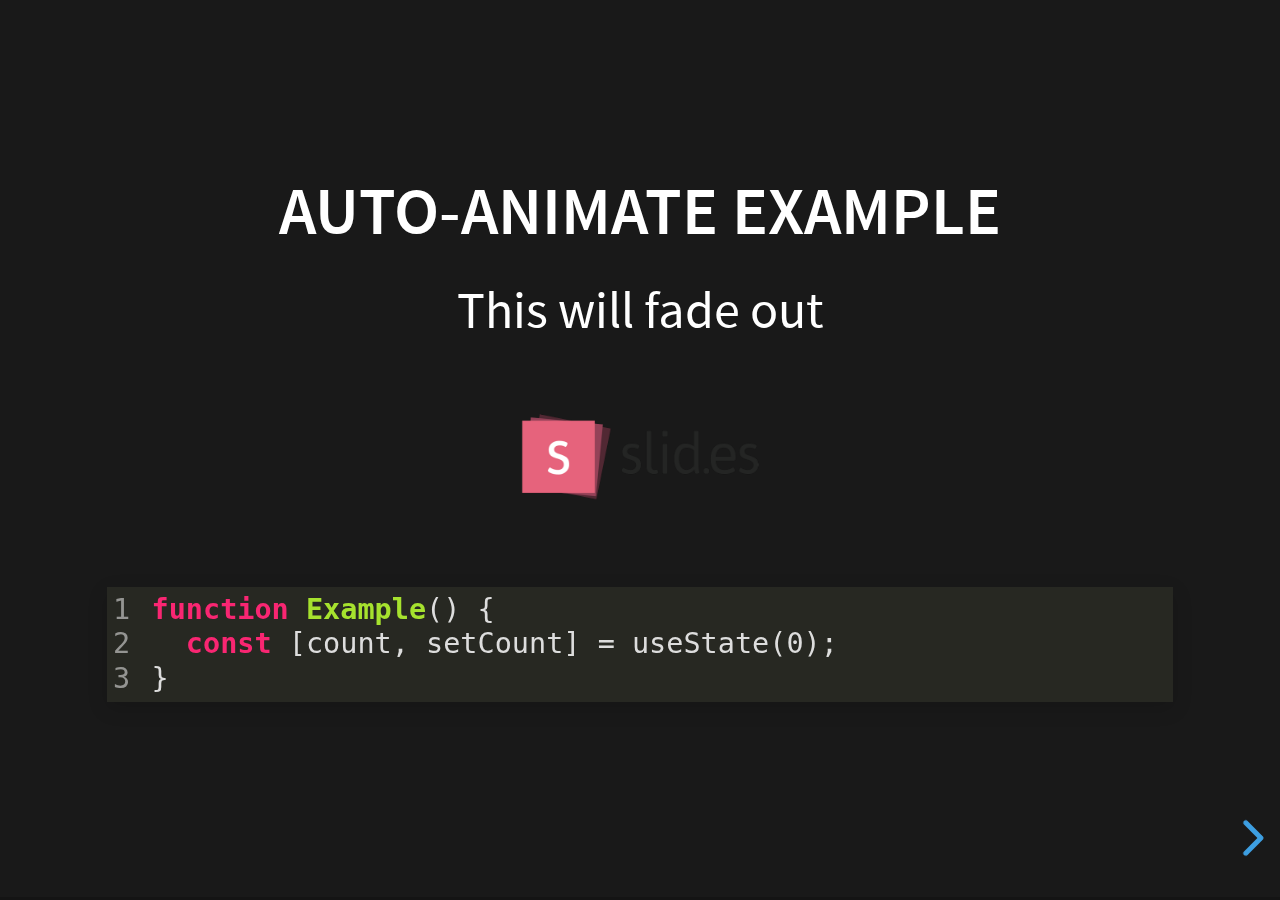
<file: examples/auto-animate.html>
<!doctype html>
<html lang="en">

	<head>
		<meta charset="utf-8">

		<title>reveal.js - Auto Animate</title>

		<meta name="viewport" content="width=device-width, initial-scale=1.0, maximum-scale=1.0, user-scalable=no">

		<link rel="stylesheet" href="../dist/reveal.css">
		<link rel="stylesheet" href="../dist/theme/black.css" id="theme">
		<link rel="stylesheet" href="../plugin/highlight/monokai.css">
	</head>

	<body>

		<div class="reveal">

			<div class="slides">

				<section data-auto-animate data-auto-animate-unmatched="fade">
					<h3>Auto-Animate Example</h3>
					<p>This will fade out</p>
					<img src="assets/image1.png" style="height: 100px;">
					<pre data-id="code"><code data-line-numbers class="hljs" data-trim>
						function Example() {
						  const [count, setCount] = useState(0);
						}
					</code></pre>
				</section>
				<section data-auto-animate data-auto-animate-unmatched="fade">
					<h3>Auto-Animate Example</h3>
					<p style="opacity: 0.2; margin-top: 100px;">This will fade out</p>
					<p>This element is unmatched</p>
					<img src="assets/image1.png" style="height: 150px;">
					<pre data-id="code"><code data-line-numbers class="hljs" data-trim>
						function Example() {
						  New line!
						  const [count, setCount] = useState(0);
						}
					</code></pre>
				</section>

				<section data-auto-animate>
					<p data-id="text-props" style="background: #555; line-height: 1em; letter-spacing: 0em;">Line Height & Letter Spacing</p>
				</section>
				<section data-auto-animate>
					<p data-id="text-props" style="background: #555; line-height: 3em; letter-spacing: 0.2em;">Line Height & Letter Spacing</p>
				</section>

				<section>
					<section data-auto-animate>
						<pre data-id="code"><code data-line-numbers class="hljs" data-trim>
							import React, { useState } from 'react';

							function Example() {
							  const [count, setCount] = useState(0);

							  return (
							    ...
							  );
							}
						</code></pre>
					</section>
					<section data-auto-animate>
						<pre data-id="code"><code data-line-numbers class="hljs" data-trim>
							function Example() {
							  const [count, setCount] = useState(0);

							  return (
							    &lt;div&gt;
							      &lt;p&gt;You clicked {count} times&lt;/p&gt;
							      &lt;button onClick={() =&gt; setCount(count + 1)}&gt;
							        Click me
							      &lt;/button&gt;
							    &lt;/div&gt;
							  );
							}
						</code></pre>
					</section>
					<section data-auto-animate>
						<pre data-id="code"><code data-line-numbers class="hljs" data-trim>
							function Example() {
							  // A comment!
							  const [count, setCount] = useState(0);

							  return (
							    &lt;div&gt;
							      &lt;p&gt;You clicked {count} times&lt;/p&gt;
							      &lt;button onClick={() =&gt; setCount(count + 1)}&gt;
							        Click me
							      &lt;/button&gt;
							    &lt;/div&gt;
							  );
							}
						</code></pre>
					</section>
				</section>

				<section>
					<section data-auto-animate>
						<h3>Swapping list items</h3>
						<ul>
							<li>One</li>
							<li>Two</li>
							<li>Three</li>
						</ul>
					</section>
					<section data-auto-animate>
						<h3>Swapping list items</h3>
						<ul>
							<li>Two</li>
							<li>One</li>
							<li>Three</li>
						</ul>
					</section>
					<section data-auto-animate>
						<h3>Swapping list items</h3>
						<ul>
							<li>Two</li>
							<li>Three</li>
							<li>One</li>
						</ul>
					</section>
				</section>

				<section data-auto-animate style="height: 600px">
					<h3 style="opacity: 0.3; font-size: 18px;">SLIDE 1</h2>
					<h2 data-id="title" style="margin-top: 260px;">Animate Anything</h2>
					<div data-id="1" style="background: white; position: absolute; top: 150px; left: 16%; width: 60px; height: 60px;"></div>
					<div data-id="2" style="background: white; position: absolute; top: 150px; left: 36%; width: 60px; height: 60px;"></div>
					<div data-id="3" style="background: white; position: absolute; top: 150px; left: 56%; width: 60px; height: 60px;"></div>
					<div data-id="4" style="background: white; position: absolute; top: 150px; left: 76%; width: 60px; height: 60px;"></div>
				</section>
				<section data-auto-animate style="height: 600px">
					<h3 style="opacity: 0.3; font-size: 18px;">SLIDE 2</h2>
					<h2 data-id="title" style="margin-top: 500px">With Auto Animate</h2>
					<div data-id="1" style="background: cyan; position: absolute; bottom: 190px; left: 16%; width: 60px; height: 60px;"></div>
					<div data-id="2" style="background: magenta; position: absolute; bottom: 190px; left: 36%; width: 60px; height: 160px;"></div>
					<div data-id="3" style="background: yellow; position: absolute; bottom: 190px; left: 56%; width: 60px; height: 260px;"></div>
					<div data-id="4" style="background: red; position: absolute; bottom: 190px; left: 76%; width: 60px; height: 360px;"></div>
				</section>
				<section data-auto-animate style="height: 600px">
					<h3 style="opacity: 0.3; font-size: 18px;">SLIDE 3</h2>
					<h2 data-id="title" style="margin-top: 500px; opacity: 0;">With Auto Animate</h2>
					<div data-id="1" style="background: cyan; position: absolute; top: 50%; left: 50%; width: 400px; height: 400px; margin: -200px 0 0 -200px; border-radius: 400px;"></div>
					<div data-id="2" style="background: magenta; position: absolute; top: 50%; left: 50%; width: 300px; height: 300px; margin: -150px 0 0 -150px; border-radius: 400px;"></div>
					<div data-id="3" style="background: yellow; position: absolute; top: 50%; left: 50%; width: 200px; height: 200px; margin: -100px 0 0 -100px; border-radius: 400px;"></div>
					<div data-id="4" style="background: red; position: absolute; top: 50%; left: 50%; width: 100px; height: 100px; margin: -50px 0 0 -50px; border-radius: 400px;"></div>
				</section>
				<section data-auto-animate style="height: 600px">
					<h3 style="opacity: 0.3; font-size: 18px;">SLIDE 3</h2>
					<h2 data-id="title" style="margin-top: 500px; opacity: 0;">With Auto Animate</h2>
					<div data-id="1" style="background: red; position: absolute; top: 250px; left: 16%; width: 60px; height: 60px;"></div>
					<div data-id="2" style="background: yellow; position: absolute; top: 250px; left: 36%; width: 60px; height: 60px;"></div>
					<div data-id="3" style="background: magenta; position: absolute; top: 250px; left: 56%; width: 60px; height: 60px;"></div>
					<div data-id="4" style="background: cyan; position: absolute; top: 250px; left: 76%; width: 60px; height: 60px;"></div>
				</section>

			</div>

		</div>

		<script src="../dist/reveal.js"></script>
		<script src="../plugin/highlight/highlight.js"></script>
		<script>
			Reveal.initialize({
				center: true,
				hash: true,
				plugins: [ RevealHighlight ]
			});
		</script>

	</body>
</html>
</file>
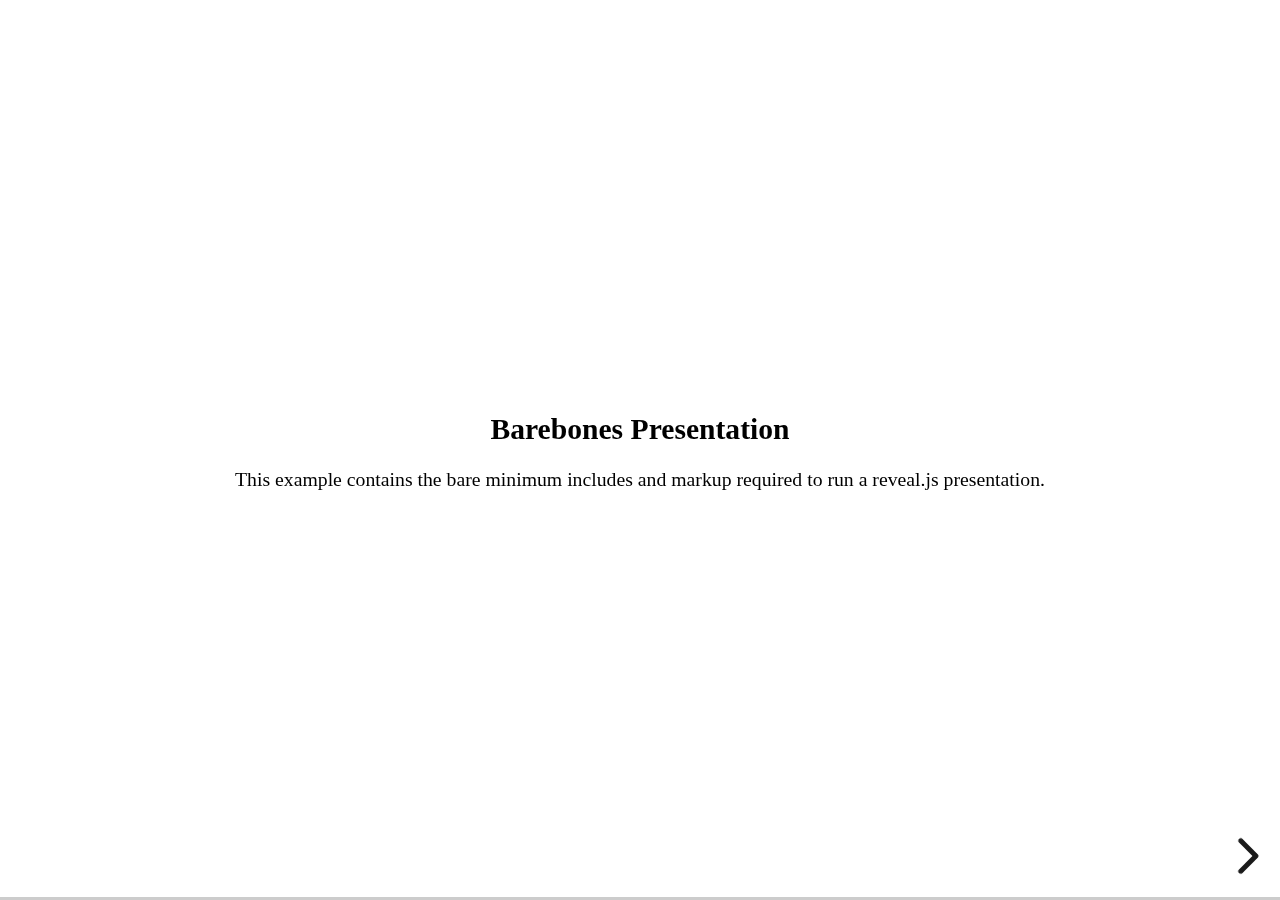
<file: examples/barebones.html>
<!doctype html>
<html lang="en">
	<head>
		<meta charset="utf-8">
		<title>reveal.js - Barebones</title>
		<link rel="stylesheet" href="../dist/reveal.css">
	</head>
	<body>

		<div class="reveal">
			<div class="slides">

				<section>
					<h2>Barebones Presentation</h2>
					<p>This example contains the bare minimum includes and markup required to run a reveal.js presentation.</p>
				</section>

				<section>
					<h2>No Theme</h2>
					<p>There's no theme included, so it will fall back on browser defaults.</p>
				</section>

			</div>
		</div>

		<script src="../dist/reveal.js"></script>
		<script>
			Reveal.initialize();
		</script>

	</body>
</html>
</file>
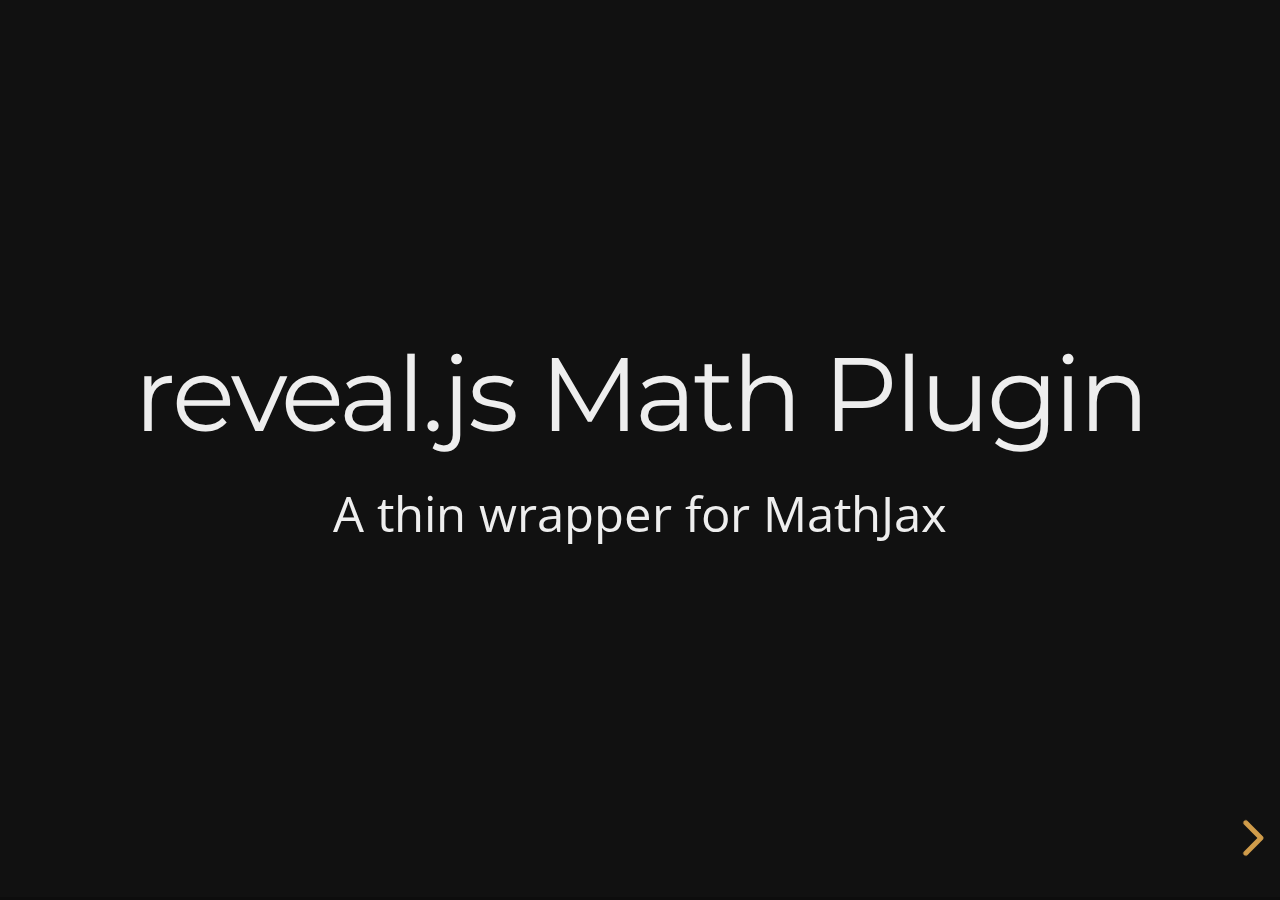
<file: examples/math.html>
<!doctype html>
<html lang="en">

	<head>
		<meta charset="utf-8">

		<title>reveal.js - Math Plugin</title>

		<meta name="viewport" content="width=device-width, initial-scale=1.0, maximum-scale=1.0, user-scalable=no">

		<link rel="stylesheet" href="../dist/reveal.css">
		<link rel="stylesheet" href="../dist/theme/night.css" id="theme">
	</head>

	<body>

		<div class="reveal">

			<div class="slides">

				<section>
					<h2>reveal.js Math Plugin</h2>
					<p>A thin wrapper for MathJax</p>
				</section>

				<section>
					<h3>The Lorenz Equations</h3>

					\[\begin{aligned}
					\dot{x} &amp; = \sigma(y-x) \\
					\dot{y} &amp; = \rho x - y - xz \\
					\dot{z} &amp; = -\beta z + xy
					\end{aligned} \]
				</section>

				<section>
					<h3>The Cauchy-Schwarz Inequality</h3>

					<script type="math/tex; mode=display">
						\left( \sum_{k=1}^n a_k b_k \right)^2 \leq \left( \sum_{k=1}^n a_k^2 \right) \left( \sum_{k=1}^n b_k^2 \right)
					</script>
				</section>

				<section>
					<h3>A Cross Product Formula</h3>

					\[\mathbf{V}_1 \times \mathbf{V}_2 =  \begin{vmatrix}
					\mathbf{i} &amp; \mathbf{j} &amp; \mathbf{k} \\
					\frac{\partial X}{\partial u} &amp;  \frac{\partial Y}{\partial u} &amp; 0 \\
					\frac{\partial X}{\partial v} &amp;  \frac{\partial Y}{\partial v} &amp; 0
					\end{vmatrix}  \]
				</section>

				<section>
					<h3>The probability of getting \(k\) heads when flipping \(n\) coins is</h3>

					\[P(E)   = {n \choose k} p^k (1-p)^{ n-k} \]
				</section>

				<section>
					<h3>An Identity of Ramanujan</h3>

					\[ \frac{1}{\Bigl(\sqrt{\phi \sqrt{5}}-\phi\Bigr) e^{\frac25 \pi}} =
					1+\frac{e^{-2\pi}} {1+\frac{e^{-4\pi}} {1+\frac{e^{-6\pi}}
					{1+\frac{e^{-8\pi}} {1+\ldots} } } } \]
				</section>

				<section>
					<h3>A Rogers-Ramanujan Identity</h3>

					\[  1 +  \frac{q^2}{(1-q)}+\frac{q^6}{(1-q)(1-q^2)}+\cdots =
					\prod_{j=0}^{\infty}\frac{1}{(1-q^{5j+2})(1-q^{5j+3})}\]
				</section>

				<section>
					<h3>Maxwell&#8217;s Equations</h3>

					\[  \begin{aligned}
					\nabla \times \vec{\mathbf{B}} -\, \frac1c\, \frac{\partial\vec{\mathbf{E}}}{\partial t} &amp; = \frac{4\pi}{c}\vec{\mathbf{j}} \\   \nabla \cdot \vec{\mathbf{E}} &amp; = 4 \pi \rho \\
					\nabla \times \vec{\mathbf{E}}\, +\, \frac1c\, \frac{\partial\vec{\mathbf{B}}}{\partial t} &amp; = \vec{\mathbf{0}} \\
					\nabla \cdot \vec{\mathbf{B}} &amp; = 0 \end{aligned}
					\]
				</section>

				<section>
					<h3>TeX Macros</h3>

					Here is a common vector space:
					\[L^2(\R) = \set{u : \R \to \R}{\int_\R |u|^2 &lt; +\infty}\]
					used in functional analysis.
				</section>

				<section>
					<section>
						<h3>The Lorenz Equations</h3>

						<div class="fragment">
							\[\begin{aligned}
							\dot{x} &amp; = \sigma(y-x) \\
							\dot{y} &amp; = \rho x - y - xz \\
							\dot{z} &amp; = -\beta z + xy
							\end{aligned} \]
						</div>
					</section>

					<section>
						<h3>The Cauchy-Schwarz Inequality</h3>

						<div class="fragment">
							\[ \left( \sum_{k=1}^n a_k b_k \right)^2 \leq \left( \sum_{k=1}^n a_k^2 \right) \left( \sum_{k=1}^n b_k^2 \right) \]
						</div>
					</section>

					<section>
						<h3>A Cross Product Formula</h3>

						<div class="fragment">
							\[\mathbf{V}_1 \times \mathbf{V}_2 =  \begin{vmatrix}
							\mathbf{i} &amp; \mathbf{j} &amp; \mathbf{k} \\
							\frac{\partial X}{\partial u} &amp;  \frac{\partial Y}{\partial u} &amp; 0 \\
							\frac{\partial X}{\partial v} &amp;  \frac{\partial Y}{\partial v} &amp; 0
							\end{vmatrix}  \]
						</div>
					</section>

					<section>
						<h3>The probability of getting \(k\) heads when flipping \(n\) coins is</h3>

						<div class="fragment">
							\[P(E)   = {n \choose k} p^k (1-p)^{ n-k} \]
						</div>
					</section>

					<section>
						<h3>An Identity of Ramanujan</h3>

						<div class="fragment">
							\[ \frac{1}{\Bigl(\sqrt{\phi \sqrt{5}}-\phi\Bigr) e^{\frac25 \pi}} =
							1+\frac{e^{-2\pi}} {1+\frac{e^{-4\pi}} {1+\frac{e^{-6\pi}}
							{1+\frac{e^{-8\pi}} {1+\ldots} } } } \]
						</div>
					</section>

					<section>
						<h3>A Rogers-Ramanujan Identity</h3>

						<div class="fragment">
							\[  1 +  \frac{q^2}{(1-q)}+\frac{q^6}{(1-q)(1-q^2)}+\cdots =
							\prod_{j=0}^{\infty}\frac{1}{(1-q^{5j+2})(1-q^{5j+3})}\]
						</div>
					</section>

					<section>
						<h3>Maxwell&#8217;s Equations</h3>

						<div class="fragment">
							\[  \begin{aligned}
							\nabla \times \vec{\mathbf{B}} -\, \frac1c\, \frac{\partial\vec{\mathbf{E}}}{\partial t} &amp; = \frac{4\pi}{c}\vec{\mathbf{j}} \\   \nabla \cdot \vec{\mathbf{E}} &amp; = 4 \pi \rho \\
							\nabla \times \vec{\mathbf{E}}\, +\, \frac1c\, \frac{\partial\vec{\mathbf{B}}}{\partial t} &amp; = \vec{\mathbf{0}} \\
							\nabla \cdot \vec{\mathbf{B}} &amp; = 0 \end{aligned}
							\]
						</div>
					</section>

					<section>
						<h3>TeX Macros</h3>

						Here is a common vector space:
						\[L^2(\R) = \set{u : \R \to \R}{\int_\R |u|^2 &lt; +\infty}\]
						used in functional analysis.
					</section>
				</section>

			</div>

		</div>

		<script src="../dist/reveal.js"></script>
		<script>
			Reveal.initialize({
				history: true,
				transition: 'linear',

				math: {
					mathjax: 'https://cdnjs.cloudflare.com/ajax/libs/mathjax/2.7.0/MathJax.js',
					config: 'TeX-AMS_HTML-full',
					TeX: {
						Macros: {
							R: '\\mathbb{R}',
							set: [ '\\left\\{#1 \\; ; \\; #2\\right\\}', 2 ]
						}
					}
				},

				dependencies: [
					{ src: '../plugin/math/math.js', async: true }
				]
			});
		</script>

	</body>
</html>
</file>
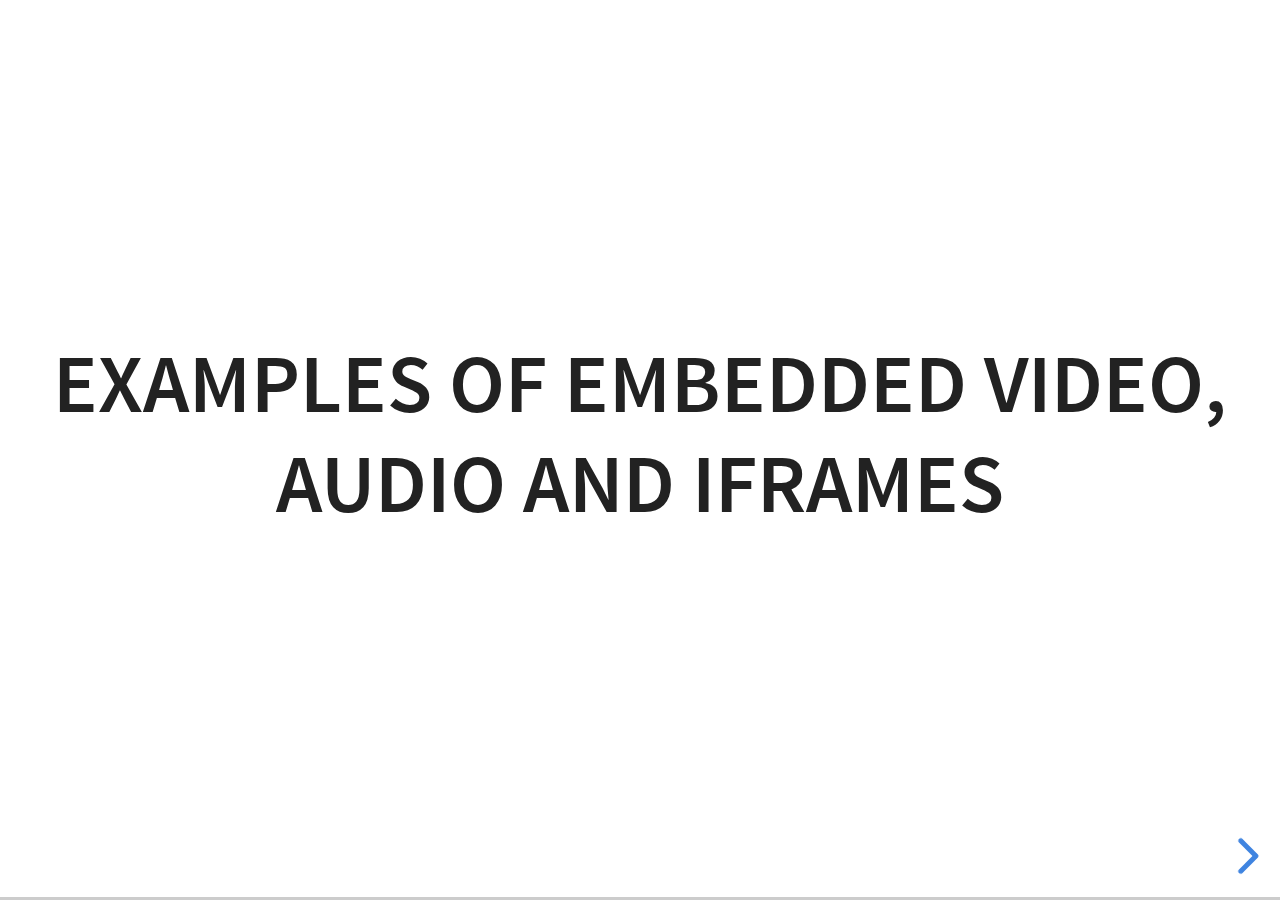
<file: examples/media.html>
<!doctype html>
<html lang="en">

	<head>
		<meta charset="utf-8">

		<title>reveal.js - Video, Audio and Iframes</title>

		<meta name="viewport" content="width=device-width, initial-scale=1.0, maximum-scale=1.0, user-scalable=no">

		<link rel="stylesheet" href="../dist/reveal.css">
		<link rel="stylesheet" href="../dist/theme/white.css" id="theme">
	</head>

	<body>

		<div class="reveal">

			<div class="slides">

				<section>
					<h2>Examples of embedded Video, Audio and Iframes</h2>
				</section>

				<section>
					<h2>Iframe</h2>
					<iframe data-autoplay width="700" height="540" src="https://slides.com/news/auto-animate/embed" frameborder="0"></iframe>
				</section>

				<section data-background-iframe="https://www.youtube.com/embed/h1_nyI3z8gI" data-background-interactive>
					<h2 style="color: #fff;">Iframe Background</h2>
				</section>

				<section>
					<h2>Auto-playing audio</h2>
					<audio src="assets/beeping.wav" data-autoplay></audio>
				</section>

				<section>
					<h2>Audio with controls</h2>
					<audio src="assets/beeping.wav" controls></audio>
				</section>

			</div>

		</div>

		<script src="../dist/reveal.js"></script>
		<script>
			Reveal.initialize({
				transition: 'linear'
			});
		</script>

	</body>
</html>
</file>
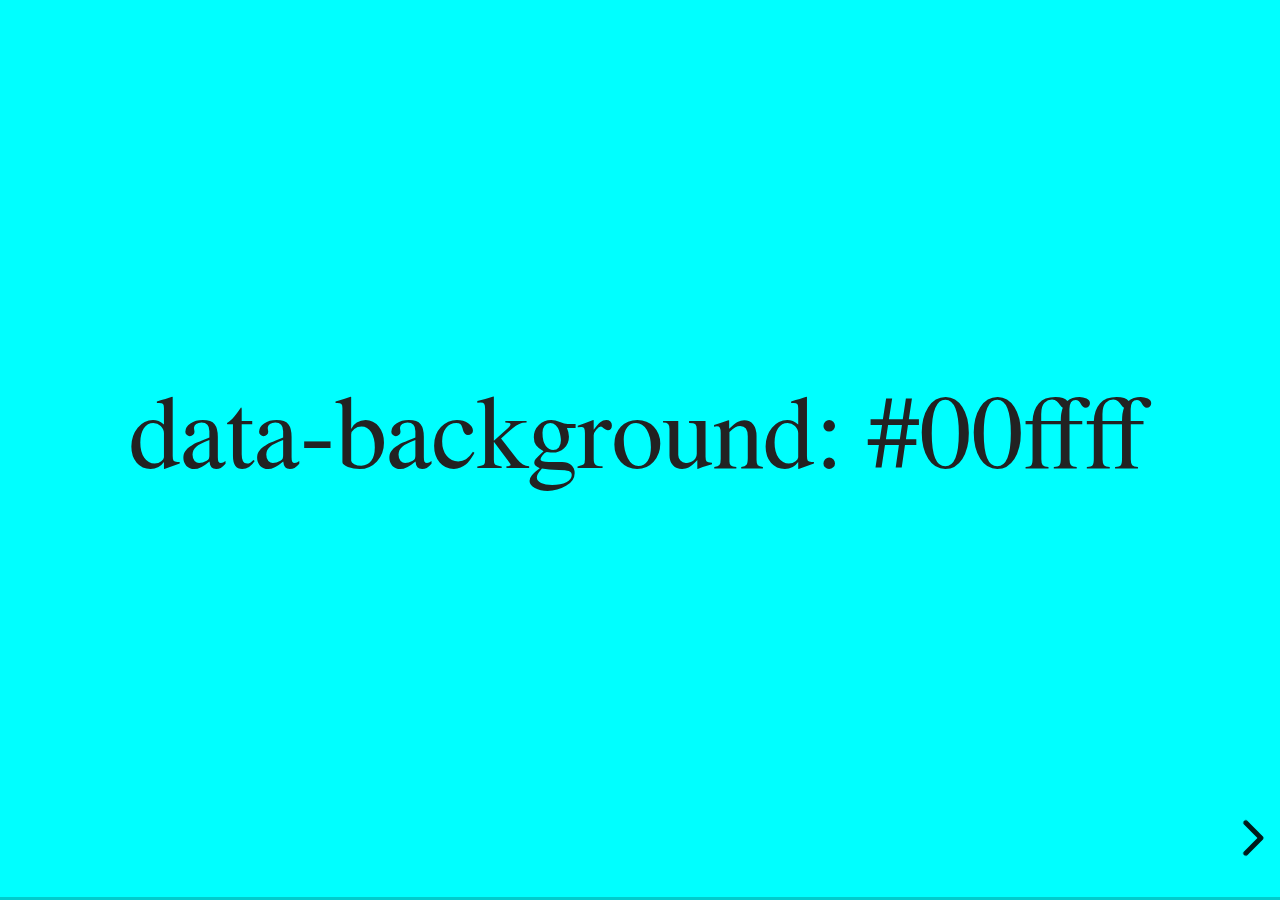
<file: examples/slide-backgrounds.html>
<!doctype html>
<html lang="en">

	<head>
		<meta charset="utf-8">

		<title>reveal.js - Slide Backgrounds</title>

		<meta name="viewport" content="width=device-width, initial-scale=1.0, maximum-scale=1.0, user-scalable=no">

		<link rel="stylesheet" href="../dist/reveal.css">
		<link rel="stylesheet" href="../dist/theme/serif.css" id="theme">
		<style type="text/css" media="screen">
			.slides section.has-dark-background,
			.slides section.has-dark-background h2 {
				color: #fff;
			}
			.slides section.has-light-background,
			.slides section.has-light-background h2 {
				color: #222;
			}
		</style>
	</head>

	<body>

		<div class="reveal">

			<div class="slides">

				<section data-background="#00ffff">
					<h2>data-background: #00ffff</h2>
				</section>

				<section data-background="#bb00bb">
					<h2>data-background: #bb00bb</h2>
				</section>

				<section data-background-color="lightblue">
					<h2>data-background: lightblue</h2>
				</section>

				<section>
					<section data-background="#ff0000">
						<h2>data-background: #ff0000</h2>
					</section>
					<section data-background="rgba(0, 0, 0, 0.2)">
						<h2>data-background: rgba(0, 0, 0, 0.2)</h2>
					</section>
					<section data-background="salmon">
						<h2>data-background: salmon</h2>
					</section>
				</section>

				<section data-background="rgba(0, 100, 100, 0.2)">
					<section>
						<h2>Background applied to stack</h2>
					</section>
					<section>
						<h2>Background applied to stack</h2>
					</section>
					<section data-background="rgb(66, 66, 66)">
						<h2>Background applied to slide inside of stack</h2>
					</section>
				</section>

				<section data-background-transition="slide" data-background="assets/image1.png">
					<h2>Background image</h2>
				</section>

				<section>
					<section data-background-transition="slide" data-background="assets/image1.png">
						<h2>Background image</h2>
					</section>
					<section data-background-transition="slide" data-background="assets/image1.png">
						<h2>Background image</h2>
					</section>
				</section>

				<section data-background="assets/image2.png" data-background-size="100px" data-background-repeat="repeat" data-background-color="#111">
					<h2>Background image</h2>
					<pre>data-background-size="100px" data-background-repeat="repeat" data-background-color="#111"</pre>
				</section>

				<section data-background="#888888">
					<h2>Same background twice (1/2)</h2>
				</section>
				<section data-background="#888888">
					<h2>Same background twice (2/2)</h2>
				</section>

				<section data-background-video="https://s3.amazonaws.com/static.slid.es/site/homepage/v1/homepage-video-editor.mp4,https://s3.amazonaws.com/static.slid.es/site/homepage/v1/homepage-video-editor.webm">
					<h2>Video background</h2>
				</section>

				<section data-background-iframe="https://slides.com/news/make-better-presentations/embed?style=hidden&autoSlide=4000">
					<h2>Iframe background</h2>
				</section>

				<section>
					<section data-background="#417203">
						<h2>Same background twice vertical (1/2)</h2>
					</section>
					<section data-background="#417203">
						<h2>Same background twice vertical (2/2)</h2>
					</section>
				</section>

				<section data-background="#934f4d">
					<h2>Same background from horizontal to vertical (1/3)</h2>
				</section>
				<section>
					<section data-background="#934f4d">
						<h2>Same background from horizontal to vertical (2/3)</h2>
					</section>
					<section data-background="#934f4d">
						<h2>Same background from horizontal to vertical (3/3)</h2>
					</section>
				</section>

			</div>

		</div>

		<script src="../dist/reveal.js"></script>
		<script>

			// Full list of configuration options:
			// https://revealjs.revealjs.com/config/
			Reveal.initialize({
				center: true,

				transition: 'linear',
				// transitionSpeed: 'slow',
				// backgroundTransition: 'slide'
			});

		</script>

	</body>
</html>
</file>
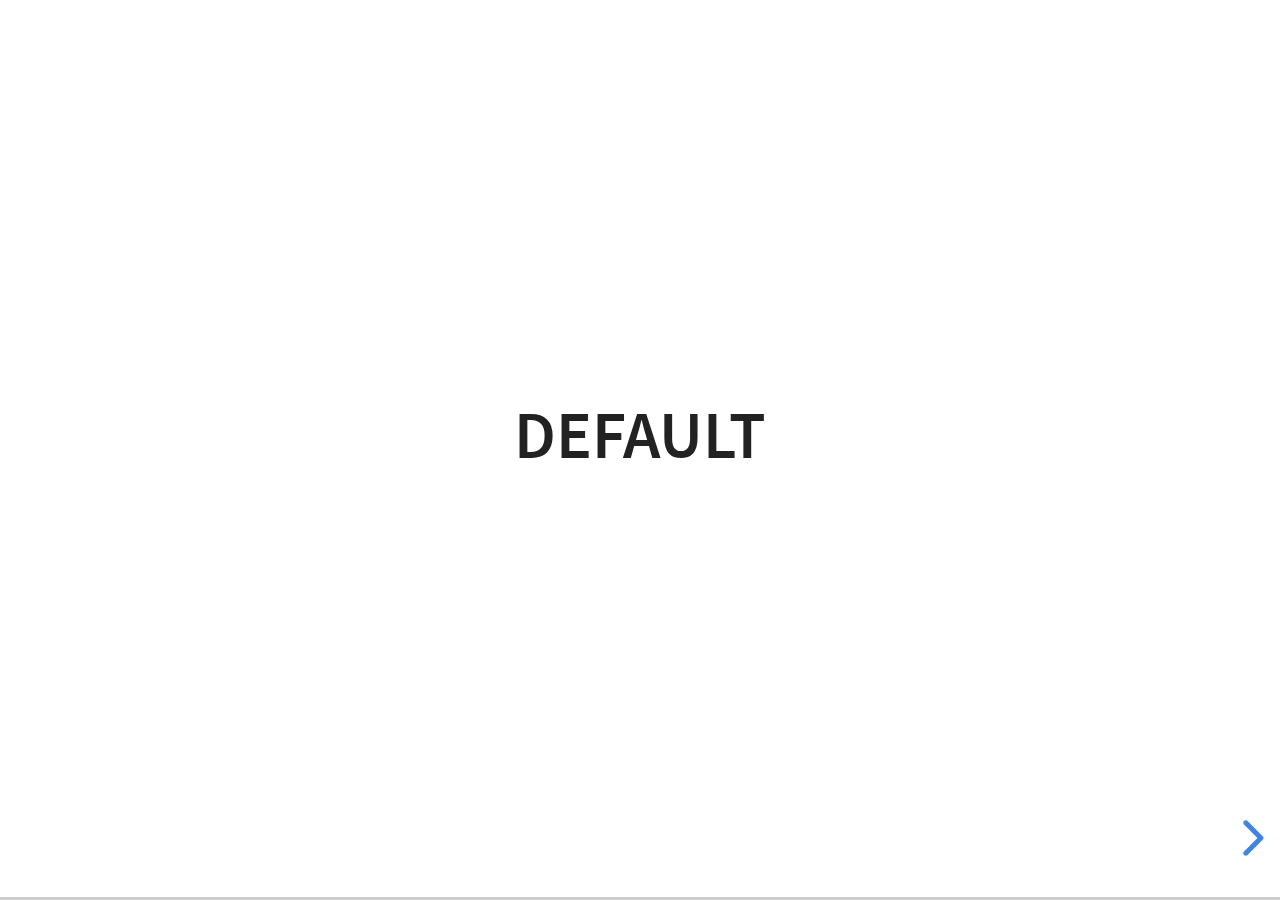
<file: examples/slide-transitions.html>
<!doctype html>
<html lang="en">

	<head>
		<meta charset="utf-8">

		<title>reveal.js - Slide Transitions</title>

		<link rel="stylesheet" href="../dist/reveal.css">
		<link rel="stylesheet" href="../dist/theme/white.css" id="theme">
		<style type="text/css" media="screen">
			.slides section.has-dark-background,
			.slides section.has-dark-background h3 {
				color: #fff;
			}
			.slides section.has-light-background,
			.slides section.has-light-background h3 {
				color: #222;
			}
		</style>
	</head>

	<body>

		<div class="reveal">

			<div class="slides">

				<section>
					<h3>Default</h3>
				</section>

				<section>
					<h3>Default</h3>
				</section>

				<section data-transition="zoom">
					<h3>data-transition: zoom</h3>
				</section>

				<section data-transition="zoom-in fade-out">
					<h3>data-transition: zoom-in fade-out</h3>
				</section>

				<section>
					<h3>Default</h3>
				</section>

				<section data-transition="convex">
					<h3>data-transition: convex</h3>
				</section>

				<section data-transition="convex-in concave-out">
					<h3>data-transition: convex-in concave-out</h3>
				</section>

				<section>
					<section data-transition="zoom">
						<h3>Default</h3>
					</section>
					<section data-transition="concave">
						<h3>data-transition: concave</h3>
					</section>
					<section data-transition="convex-in fade-out">
						<h3>data-transition: convex-in fade-out</h3>
					</section>
					<section>
						<h3>Default</h3>
					</section>
				</section>

				<section data-transition="none">
					<h3>data-transition: none</h3>
				</section>

				<section>
					<h3>Default</h3>
				</section>

			</div>

		</div>

		<script src="../dist/reveal.js"></script>
		<script>
			Reveal.initialize({
				center: true,
				history: true,

				// transition: 'slide',
				// transitionSpeed: 'slow',
				// backgroundTransition: 'slide'
			});
		</script>

	</body>
</html>
</file>
<file: dist/reveal.css>
/*!
* reveal.js 4.0.0 (Wed May 20 2020)
* https://revealjs.com
* MIT licensed
*
* Copyright (C) 2020 Hakim El Hattab, https://hakim.se
*/
.reveal .r-stretch,.reveal .stretch{max-width:none;max-height:none}.reveal pre.r-stretch code,.reveal pre.stretch code{height:100%;max-height:100%;box-sizing:border-box}.reveal .r-stack{display:grid}.reveal .r-stack>*{grid-area:1/1;margin:auto}.reveal .r-hstack,.reveal .r-vstack{display:flex}.reveal .r-vstack{flex-direction:column}.reveal .r-hstack{flex-direction:row}.reveal .items-center{align-items:center}.reveal .justify-center{justify-content:center}html.reveal-full-page{width:100%;height:100%;height:100vh;height:calc(var(--vh,1vh) * 100);overflow:hidden}.reveal-viewport{height:100%;overflow:hidden;position:relative;line-height:1;margin:0;background-color:#fff;color:#000}.reveal .slides section .fragment{opacity:0;visibility:hidden;transition:all .2s ease;will-change:opacity}.reveal .slides section .fragment.visible{opacity:1;visibility:inherit}.reveal .slides section .fragment.disabled{transition:none}.reveal .slides section .fragment.grow{opacity:1;visibility:inherit}.reveal .slides section .fragment.grow.visible{transform:scale(1.3)}.reveal .slides section .fragment.shrink{opacity:1;visibility:inherit}.reveal .slides section .fragment.shrink.visible{transform:scale(.7)}.reveal .slides section .fragment.zoom-in{transform:scale(.1)}.reveal .slides section .fragment.zoom-in.visible{transform:none}.reveal .slides section .fragment.fade-out{opacity:1;visibility:inherit}.reveal .slides section .fragment.fade-out.visible{opacity:0;visibility:hidden}.reveal .slides section .fragment.semi-fade-out{opacity:1;visibility:inherit}.reveal .slides section .fragment.semi-fade-out.visible{opacity:.5;visibility:inherit}.reveal .slides section .fragment.strike{opacity:1;visibility:inherit}.reveal .slides section .fragment.strike.visible{text-decoration:line-through}.reveal .slides section .fragment.fade-up{transform:translate(0,40px)}.reveal .slides section .fragment.fade-up.visible{transform:translate(0,0)}.reveal .slides section .fragment.fade-down{transform:translate(0,-40px)}.reveal .slides section .fragment.fade-down.visible{transform:translate(0,0)}.reveal .slides section .fragment.fade-right{transform:translate(-40px,0)}.reveal .slides section .fragment.fade-right.visible{transform:translate(0,0)}.reveal .slides section .fragment.fade-left{transform:translate(40px,0)}.reveal .slides section .fragment.fade-left.visible{transform:translate(0,0)}.reveal .slides section .fragment.current-visible,.reveal .slides section .fragment.fade-in-then-out{opacity:0;visibility:hidden}.reveal .slides section .fragment.current-visible.current-fragment,.reveal .slides section .fragment.fade-in-then-out.current-fragment{opacity:1;visibility:inherit}.reveal .slides section .fragment.fade-in-then-semi-out{opacity:0;visibility:hidden}.reveal .slides section .fragment.fade-in-then-semi-out.visible{opacity:.5;visibility:inherit}.reveal .slides section .fragment.fade-in-then-semi-out.current-fragment{opacity:1;visibility:inherit}.reveal .slides section .fragment.highlight-blue,.reveal .slides section .fragment.highlight-current-blue,.reveal .slides section .fragment.highlight-current-green,.reveal .slides section .fragment.highlight-current-red,.reveal .slides section .fragment.highlight-green,.reveal .slides section .fragment.highlight-red{opacity:1;visibility:inherit}.reveal .slides section .fragment.highlight-red.visible{color:#ff2c2d}.reveal .slides section .fragment.highlight-green.visible{color:#17ff2e}.reveal .slides section .fragment.highlight-blue.visible{color:#1b91ff}.reveal .slides section .fragment.highlight-current-red.current-fragment{color:#ff2c2d}.reveal .slides section .fragment.highlight-current-green.current-fragment{color:#17ff2e}.reveal .slides section .fragment.highlight-current-blue.current-fragment{color:#1b91ff}.reveal:after{content:'';font-style:italic}.reveal iframe{z-index:1}.reveal a{position:relative}@keyframes bounce-right{0%,10%,25%,40%,50%{transform:translateX(0)}20%{transform:translateX(10px)}30%{transform:translateX(-5px)}}@keyframes bounce-left{0%,10%,25%,40%,50%{transform:translateX(0)}20%{transform:translateX(-10px)}30%{transform:translateX(5px)}}@keyframes bounce-down{0%,10%,25%,40%,50%{transform:translateY(0)}20%{transform:translateY(10px)}30%{transform:translateY(-5px)}}.reveal .controls{display:none;position:absolute;top:auto;bottom:12px;right:12px;left:auto;z-index:11;color:#000;pointer-events:none;font-size:10px}.reveal .controls button{position:absolute;padding:0;background-color:transparent;border:0;outline:0;cursor:pointer;color:currentColor;transform:scale(.9999);transition:color .2s ease,opacity .2s ease,transform .2s ease;z-index:2;pointer-events:auto;font-size:inherit;visibility:hidden;opacity:0;-webkit-appearance:none;-webkit-tap-highlight-color:transparent}.reveal .controls .controls-arrow:after,.reveal .controls .controls-arrow:before{content:'';position:absolute;top:0;left:0;width:2.6em;height:.5em;border-radius:.25em;background-color:currentColor;transition:all .15s ease,background-color .8s ease;transform-origin:.2em 50%;will-change:transform}.reveal .controls .controls-arrow{position:relative;width:3.6em;height:3.6em}.reveal .controls .controls-arrow:before{transform:translateX(.5em) translateY(1.55em) rotate(45deg)}.reveal .controls .controls-arrow:after{transform:translateX(.5em) translateY(1.55em) rotate(-45deg)}.reveal .controls .controls-arrow:hover:before{transform:translateX(.5em) translateY(1.55em) rotate(40deg)}.reveal .controls .controls-arrow:hover:after{transform:translateX(.5em) translateY(1.55em) rotate(-40deg)}.reveal .controls .controls-arrow:active:before{transform:translateX(.5em) translateY(1.55em) rotate(36deg)}.reveal .controls .controls-arrow:active:after{transform:translateX(.5em) translateY(1.55em) rotate(-36deg)}.reveal .controls .navigate-left{right:6.4em;bottom:3.2em;transform:translateX(-10px)}.reveal .controls .navigate-left.highlight{animation:bounce-left 2s 50 both ease-out}.reveal .controls .navigate-right{right:0;bottom:3.2em;transform:translateX(10px)}.reveal .controls .navigate-right .controls-arrow{transform:rotate(180deg)}.reveal .controls .navigate-right.highlight{animation:bounce-right 2s 50 both ease-out}.reveal .controls .navigate-up{right:3.2em;bottom:6.4em;transform:translateY(-10px)}.reveal .controls .navigate-up .controls-arrow{transform:rotate(90deg)}.reveal .controls .navigate-down{right:3.2em;bottom:-1.4em;padding-bottom:1.4em;transform:translateY(10px)}.reveal .controls .navigate-down .controls-arrow{transform:rotate(-90deg)}.reveal .controls .navigate-down.highlight{animation:bounce-down 2s 50 both ease-out}.reveal .controls[data-controls-back-arrows=faded] .navigate-up.enabled{opacity:.3}.reveal .controls[data-controls-back-arrows=faded] .navigate-up.enabled:hover{opacity:1}.reveal .controls[data-controls-back-arrows=hidden] .navigate-up.enabled{opacity:0;visibility:hidden}.reveal .controls .enabled{visibility:visible;opacity:.9;cursor:pointer;transform:none}.reveal .controls .enabled.fragmented{opacity:.5}.reveal .controls .enabled.fragmented:hover,.reveal .controls .enabled:hover{opacity:1}.reveal:not(.rtl) .controls[data-controls-back-arrows=faded] .navigate-left.enabled{opacity:.3}.reveal:not(.rtl) .controls[data-controls-back-arrows=faded] .navigate-left.enabled:hover{opacity:1}.reveal:not(.rtl) .controls[data-controls-back-arrows=hidden] .navigate-left.enabled{opacity:0;visibility:hidden}.reveal.rtl .controls[data-controls-back-arrows=faded] .navigate-right.enabled{opacity:.3}.reveal.rtl .controls[data-controls-back-arrows=faded] .navigate-right.enabled:hover{opacity:1}.reveal.rtl .controls[data-controls-back-arrows=hidden] .navigate-right.enabled{opacity:0;visibility:hidden}.reveal[data-navigation-mode=linear].has-horizontal-slides .navigate-down,.reveal[data-navigation-mode=linear].has-horizontal-slides .navigate-up{display:none}.reveal:not(.has-vertical-slides) .controls .navigate-left,.reveal[data-navigation-mode=linear].has-horizontal-slides .navigate-left{bottom:1.4em;right:5.5em}.reveal:not(.has-vertical-slides) .controls .navigate-right,.reveal[data-navigation-mode=linear].has-horizontal-slides .navigate-right{bottom:1.4em;right:.5em}.reveal:not(.has-horizontal-slides) .controls .navigate-up{right:1.4em;bottom:5em}.reveal:not(.has-horizontal-slides) .controls .navigate-down{right:1.4em;bottom:.5em}.reveal.has-dark-background .controls{color:#fff}.reveal.has-light-background .controls{color:#000}.reveal.no-hover .controls .controls-arrow:active:before,.reveal.no-hover .controls .controls-arrow:hover:before{transform:translateX(.5em) translateY(1.55em) rotate(45deg)}.reveal.no-hover .controls .controls-arrow:active:after,.reveal.no-hover .controls .controls-arrow:hover:after{transform:translateX(.5em) translateY(1.55em) rotate(-45deg)}@media screen and (min-width:500px){.reveal .controls[data-controls-layout=edges]{top:0;right:0;bottom:0;left:0}.reveal .controls[data-controls-layout=edges] .navigate-down,.reveal .controls[data-controls-layout=edges] .navigate-left,.reveal .controls[data-controls-layout=edges] .navigate-right,.reveal .controls[data-controls-layout=edges] .navigate-up{bottom:auto;right:auto}.reveal .controls[data-controls-layout=edges] .navigate-left{top:50%;left:.8em;margin-top:-1.8em}.reveal .controls[data-controls-layout=edges] .navigate-right{top:50%;right:.8em;margin-top:-1.8em}.reveal .controls[data-controls-layout=edges] .navigate-up{top:.8em;left:50%;margin-left:-1.8em}.reveal .controls[data-controls-layout=edges] .navigate-down{bottom:-.3em;left:50%;margin-left:-1.8em}}.reveal .progress{position:absolute;display:none;height:3px;width:100%;bottom:0;left:0;z-index:10;background-color:rgba(0,0,0,.2);color:#fff}.reveal .progress:after{content:'';display:block;position:absolute;height:10px;width:100%;top:-10px}.reveal .progress span{display:block;height:100%;width:100%;background-color:currentColor;transition:transform .8s cubic-bezier(.26,.86,.44,.985);transform-origin:0 0;transform:scaleX(0)}.reveal .slide-number{position:absolute;display:block;right:8px;bottom:8px;z-index:31;font-family:Helvetica,sans-serif;font-size:12px;line-height:1;color:#fff;background-color:rgba(0,0,0,.4);padding:5px}.reveal .slide-number a{color:currentColor}.reveal .slide-number-delimiter{margin:0 3px}.reveal{position:relative;width:100%;height:100%;overflow:hidden;touch-action:pinch-zoom}.reveal.embedded{touch-action:pan-y}.reveal .slides{position:absolute;width:100%;height:100%;top:0;right:0;bottom:0;left:0;margin:auto;pointer-events:none;overflow:visible;z-index:1;text-align:center;perspective:600px;perspective-origin:50% 40%}.reveal .slides>section{perspective:600px}.reveal .slides>section,.reveal .slides>section>section{display:none;position:absolute;width:100%;padding:20px 0;pointer-events:auto;z-index:10;transform-style:flat;transition:transform-origin .8s cubic-bezier(.26,.86,.44,.985),transform .8s cubic-bezier(.26,.86,.44,.985),visibility .8s cubic-bezier(.26,.86,.44,.985),opacity .8s cubic-bezier(.26,.86,.44,.985)}.reveal[data-transition-speed=fast] .slides section{transition-duration:.4s}.reveal[data-transition-speed=slow] .slides section{transition-duration:1.2s}.reveal .slides section[data-transition-speed=fast]{transition-duration:.4s}.reveal .slides section[data-transition-speed=slow]{transition-duration:1.2s}.reveal .slides>section.stack{padding-top:0;padding-bottom:0;pointer-events:none;height:100%}.reveal .slides>section.present,.reveal .slides>section>section.present{display:block;z-index:11;opacity:1}.reveal .slides>section:empty,.reveal .slides>section>section:empty,.reveal .slides>section>section[data-background-interactive],.reveal .slides>section[data-background-interactive]{pointer-events:none}.reveal.center,.reveal.center .slides,.reveal.center .slides section{min-height:0!important}.reveal .slides>section:not(.present),.reveal .slides>section>section:not(.present){pointer-events:none}.reveal.overview .slides>section,.reveal.overview .slides>section>section{pointer-events:auto}.reveal .slides>section.future,.reveal .slides>section.past,.reveal .slides>section>section.future,.reveal .slides>section>section.past{opacity:0}.reveal.slide section{-webkit-backface-visibility:hidden;backface-visibility:hidden}.reveal .slides>section[data-transition=slide].past,.reveal .slides>section[data-transition~=slide-out].past,.reveal.slide .slides>section:not([data-transition]).past{transform:translate(-150%,0)}.reveal .slides>section[data-transition=slide].future,.reveal .slides>section[data-transition~=slide-in].future,.reveal.slide .slides>section:not([data-transition]).future{transform:translate(150%,0)}.reveal .slides>section>section[data-transition=slide].past,.reveal .slides>section>section[data-transition~=slide-out].past,.reveal.slide .slides>section>section:not([data-transition]).past{transform:translate(0,-150%)}.reveal .slides>section>section[data-transition=slide].future,.reveal .slides>section>section[data-transition~=slide-in].future,.reveal.slide .slides>section>section:not([data-transition]).future{transform:translate(0,150%)}.reveal.linear section{-webkit-backface-visibility:hidden;backface-visibility:hidden}.reveal .slides>section[data-transition=linear].past,.reveal .slides>section[data-transition~=linear-out].past,.reveal.linear .slides>section:not([data-transition]).past{transform:translate(-150%,0)}.reveal .slides>section[data-transition=linear].future,.reveal .slides>section[data-transition~=linear-in].future,.reveal.linear .slides>section:not([data-transition]).future{transform:translate(150%,0)}.reveal .slides>section>section[data-transition=linear].past,.reveal .slides>section>section[data-transition~=linear-out].past,.reveal.linear .slides>section>section:not([data-transition]).past{transform:translate(0,-150%)}.reveal .slides>section>section[data-transition=linear].future,.reveal .slides>section>section[data-transition~=linear-in].future,.reveal.linear .slides>section>section:not([data-transition]).future{transform:translate(0,150%)}.reveal .slides section[data-transition=default].stack,.reveal.default .slides section.stack{transform-style:preserve-3d}.reveal .slides>section[data-transition=default].past,.reveal .slides>section[data-transition~=default-out].past,.reveal.default .slides>section:not([data-transition]).past{transform:translate3d(-100%,0,0) rotateY(-90deg) translate3d(-100%,0,0)}.reveal .slides>section[data-transition=default].future,.reveal .slides>section[data-transition~=default-in].future,.reveal.default .slides>section:not([data-transition]).future{transform:translate3d(100%,0,0) rotateY(90deg) translate3d(100%,0,0)}.reveal .slides>section>section[data-transition=default].past,.reveal .slides>section>section[data-transition~=default-out].past,.reveal.default .slides>section>section:not([data-transition]).past{transform:translate3d(0,-300px,0) rotateX(70deg) translate3d(0,-300px,0)}.reveal .slides>section>section[data-transition=default].future,.reveal .slides>section>section[data-transition~=default-in].future,.reveal.default .slides>section>section:not([data-transition]).future{transform:translate3d(0,300px,0) rotateX(-70deg) translate3d(0,300px,0)}.reveal .slides section[data-transition=convex].stack,.reveal.convex .slides section.stack{transform-style:preserve-3d}.reveal .slides>section[data-transition=convex].past,.reveal .slides>section[data-transition~=convex-out].past,.reveal.convex .slides>section:not([data-transition]).past{transform:translate3d(-100%,0,0) rotateY(-90deg) translate3d(-100%,0,0)}.reveal .slides>section[data-transition=convex].future,.reveal .slides>section[data-transition~=convex-in].future,.reveal.convex .slides>section:not([data-transition]).future{transform:translate3d(100%,0,0) rotateY(90deg) translate3d(100%,0,0)}.reveal .slides>section>section[data-transition=convex].past,.reveal .slides>section>section[data-transition~=convex-out].past,.reveal.convex .slides>section>section:not([data-transition]).past{transform:translate3d(0,-300px,0) rotateX(70deg) translate3d(0,-300px,0)}.reveal .slides>section>section[data-transition=convex].future,.reveal .slides>section>section[data-transition~=convex-in].future,.reveal.convex .slides>section>section:not([data-transition]).future{transform:translate3d(0,300px,0) rotateX(-70deg) translate3d(0,300px,0)}.reveal .slides section[data-transition=concave].stack,.reveal.concave .slides section.stack{transform-style:preserve-3d}.reveal .slides>section[data-transition=concave].past,.reveal .slides>section[data-transition~=concave-out].past,.reveal.concave .slides>section:not([data-transition]).past{transform:translate3d(-100%,0,0) rotateY(90deg) translate3d(-100%,0,0)}.reveal .slides>section[data-transition=concave].future,.reveal .slides>section[data-transition~=concave-in].future,.reveal.concave .slides>section:not([data-transition]).future{transform:translate3d(100%,0,0) rotateY(-90deg) translate3d(100%,0,0)}.reveal .slides>section>section[data-transition=concave].past,.reveal .slides>section>section[data-transition~=concave-out].past,.reveal.concave .slides>section>section:not([data-transition]).past{transform:translate3d(0,-80%,0) rotateX(-70deg) translate3d(0,-80%,0)}.reveal .slides>section>section[data-transition=concave].future,.reveal .slides>section>section[data-transition~=concave-in].future,.reveal.concave .slides>section>section:not([data-transition]).future{transform:translate3d(0,80%,0) rotateX(70deg) translate3d(0,80%,0)}.reveal .slides section[data-transition=zoom],.reveal.zoom .slides section:not([data-transition]){transition-timing-function:ease}.reveal .slides>section[data-transition=zoom].past,.reveal .slides>section[data-transition~=zoom-out].past,.reveal.zoom .slides>section:not([data-transition]).past{visibility:hidden;transform:scale(16)}.reveal .slides>section[data-transition=zoom].future,.reveal .slides>section[data-transition~=zoom-in].future,.reveal.zoom .slides>section:not([data-transition]).future{visibility:hidden;transform:scale(.2)}.reveal .slides>section>section[data-transition=zoom].past,.reveal .slides>section>section[data-transition~=zoom-out].past,.reveal.zoom .slides>section>section:not([data-transition]).past{transform:scale(16)}.reveal .slides>section>section[data-transition=zoom].future,.reveal .slides>section>section[data-transition~=zoom-in].future,.reveal.zoom .slides>section>section:not([data-transition]).future{transform:scale(.2)}.reveal.cube .slides{perspective:1300px}.reveal.cube .slides section{padding:30px;min-height:700px;-webkit-backface-visibility:hidden;backface-visibility:hidden;box-sizing:border-box;transform-style:preserve-3d}.reveal.center.cube .slides section{min-height:0}.reveal.cube .slides section:not(.stack):before{content:'';position:absolute;display:block;width:100%;height:100%;left:0;top:0;background:rgba(0,0,0,.1);border-radius:4px;transform:translateZ(-20px)}.reveal.cube .slides section:not(.stack):after{content:'';position:absolute;display:block;width:90%;height:30px;left:5%;bottom:0;background:0 0;z-index:1;border-radius:4px;box-shadow:0 95px 25px rgba(0,0,0,.2);transform:translateZ(-90px) rotateX(65deg)}.reveal.cube .slides>section.stack{padding:0;background:0 0}.reveal.cube .slides>section.past{transform-origin:100% 0;transform:translate3d(-100%,0,0) rotateY(-90deg)}.reveal.cube .slides>section.future{transform-origin:0 0;transform:translate3d(100%,0,0) rotateY(90deg)}.reveal.cube .slides>section>section.past{transform-origin:0 100%;transform:translate3d(0,-100%,0) rotateX(90deg)}.reveal.cube .slides>section>section.future{transform-origin:0 0;transform:translate3d(0,100%,0) rotateX(-90deg)}.reveal.page .slides{perspective-origin:0 50%;perspective:3000px}.reveal.page .slides section{padding:30px;min-height:700px;box-sizing:border-box;transform-style:preserve-3d}.reveal.page .slides section.past{z-index:12}.reveal.page .slides section:not(.stack):before{content:'';position:absolute;display:block;width:100%;height:100%;left:0;top:0;background:rgba(0,0,0,.1);transform:translateZ(-20px)}.reveal.page .slides section:not(.stack):after{content:'';position:absolute;display:block;width:90%;height:30px;left:5%;bottom:0;background:0 0;z-index:1;border-radius:4px;box-shadow:0 95px 25px rgba(0,0,0,.2);-webkit-transform:translateZ(-90px) rotateX(65deg)}.reveal.page .slides>section.stack{padding:0;background:0 0}.reveal.page .slides>section.past{transform-origin:0 0;transform:translate3d(-40%,0,0) rotateY(-80deg)}.reveal.page .slides>section.future{transform-origin:100% 0;transform:translate3d(0,0,0)}.reveal.page .slides>section>section.past{transform-origin:0 0;transform:translate3d(0,-40%,0) rotateX(80deg)}.reveal.page .slides>section>section.future{transform-origin:0 100%;transform:translate3d(0,0,0)}.reveal .slides section[data-transition=fade],.reveal.fade .slides section:not([data-transition]),.reveal.fade .slides>section>section:not([data-transition]){transform:none;transition:opacity .5s}.reveal.fade.overview .slides section,.reveal.fade.overview .slides>section>section{transition:none}.reveal .slides section[data-transition=none],.reveal.none .slides section:not([data-transition]){transform:none;transition:none}.reveal .pause-overlay{position:absolute;top:0;left:0;width:100%;height:100%;background:#000;visibility:hidden;opacity:0;z-index:100;transition:all 1s ease}.reveal .pause-overlay .resume-button{position:absolute;bottom:20px;right:20px;color:#ccc;border-radius:2px;padding:6px 14px;border:2px solid #ccc;font-size:16px;background:0 0;cursor:pointer}.reveal .pause-overlay .resume-button:hover{color:#fff;border-color:#fff}.reveal.paused .pause-overlay{visibility:visible;opacity:1}.reveal .no-transition,.reveal .no-transition *,.reveal .slides.disable-slide-transitions section{transition:none!important}.reveal .slides.disable-slide-transitions section{transform:none!important}.reveal .backgrounds{position:absolute;width:100%;height:100%;top:0;left:0;perspective:600px}.reveal .slide-background{display:none;position:absolute;width:100%;height:100%;opacity:0;visibility:hidden;overflow:hidden;background-color:rgba(0,0,0,0);transition:all .8s cubic-bezier(.26,.86,.44,.985)}.reveal .slide-background-content{position:absolute;width:100%;height:100%;background-position:50% 50%;background-repeat:no-repeat;background-size:cover}.reveal .slide-background.stack{display:block}.reveal .slide-background.present{opacity:1;visibility:visible;z-index:2}.print-pdf .reveal .slide-background{opacity:1!important;visibility:visible!important}.reveal .slide-background video{position:absolute;width:100%;height:100%;max-width:none;max-height:none;top:0;left:0;-o-object-fit:cover;object-fit:cover}.reveal .slide-background[data-background-size=contain] video{-o-object-fit:contain;object-fit:contain}.reveal>.backgrounds .slide-background[data-background-transition=none],.reveal[data-background-transition=none]>.backgrounds .slide-background{transition:none}.reveal>.backgrounds .slide-background[data-background-transition=slide],.reveal[data-background-transition=slide]>.backgrounds .slide-background{opacity:1;-webkit-backface-visibility:hidden;backface-visibility:hidden}.reveal>.backgrounds .slide-background.past[data-background-transition=slide],.reveal[data-background-transition=slide]>.backgrounds .slide-background.past{transform:translate(-100%,0)}.reveal>.backgrounds .slide-background.future[data-background-transition=slide],.reveal[data-background-transition=slide]>.backgrounds .slide-background.future{transform:translate(100%,0)}.reveal>.backgrounds .slide-background>.slide-background.past[data-background-transition=slide],.reveal[data-background-transition=slide]>.backgrounds .slide-background>.slide-background.past{transform:translate(0,-100%)}.reveal>.backgrounds .slide-background>.slide-background.future[data-background-transition=slide],.reveal[data-background-transition=slide]>.backgrounds .slide-background>.slide-background.future{transform:translate(0,100%)}.reveal>.backgrounds .slide-background.past[data-background-transition=convex],.reveal[data-background-transition=convex]>.backgrounds .slide-background.past{opacity:0;transform:translate3d(-100%,0,0) rotateY(-90deg) translate3d(-100%,0,0)}.reveal>.backgrounds .slide-background.future[data-background-transition=convex],.reveal[data-background-transition=convex]>.backgrounds .slide-background.future{opacity:0;transform:translate3d(100%,0,0) rotateY(90deg) translate3d(100%,0,0)}.reveal>.backgrounds .slide-background>.slide-background.past[data-background-transition=convex],.reveal[data-background-transition=convex]>.backgrounds .slide-background>.slide-background.past{opacity:0;transform:translate3d(0,-100%,0) rotateX(90deg) translate3d(0,-100%,0)}.reveal>.backgrounds .slide-background>.slide-background.future[data-background-transition=convex],.reveal[data-background-transition=convex]>.backgrounds .slide-background>.slide-background.future{opacity:0;transform:translate3d(0,100%,0) rotateX(-90deg) translate3d(0,100%,0)}.reveal>.backgrounds .slide-background.past[data-background-transition=concave],.reveal[data-background-transition=concave]>.backgrounds .slide-background.past{opacity:0;transform:translate3d(-100%,0,0) rotateY(90deg) translate3d(-100%,0,0)}.reveal>.backgrounds .slide-background.future[data-background-transition=concave],.reveal[data-background-transition=concave]>.backgrounds .slide-background.future{opacity:0;transform:translate3d(100%,0,0) rotateY(-90deg) translate3d(100%,0,0)}.reveal>.backgrounds .slide-background>.slide-background.past[data-background-transition=concave],.reveal[data-background-transition=concave]>.backgrounds .slide-background>.slide-background.past{opacity:0;transform:translate3d(0,-100%,0) rotateX(-90deg) translate3d(0,-100%,0)}.reveal>.backgrounds .slide-background>.slide-background.future[data-background-transition=concave],.reveal[data-background-transition=concave]>.backgrounds .slide-background>.slide-background.future{opacity:0;transform:translate3d(0,100%,0) rotateX(90deg) translate3d(0,100%,0)}.reveal>.backgrounds .slide-background[data-background-transition=zoom],.reveal[data-background-transition=zoom]>.backgrounds .slide-background{transition-timing-function:ease}.reveal>.backgrounds .slide-background.past[data-background-transition=zoom],.reveal[data-background-transition=zoom]>.backgrounds .slide-background.past{opacity:0;visibility:hidden;transform:scale(16)}.reveal>.backgrounds .slide-background.future[data-background-transition=zoom],.reveal[data-background-transition=zoom]>.backgrounds .slide-background.future{opacity:0;visibility:hidden;transform:scale(.2)}.reveal>.backgrounds .slide-background>.slide-background.past[data-background-transition=zoom],.reveal[data-background-transition=zoom]>.backgrounds .slide-background>.slide-background.past{opacity:0;visibility:hidden;transform:scale(16)}.reveal>.backgrounds .slide-background>.slide-background.future[data-background-transition=zoom],.reveal[data-background-transition=zoom]>.backgrounds .slide-background>.slide-background.future{opacity:0;visibility:hidden;transform:scale(.2)}.reveal[data-transition-speed=fast]>.backgrounds .slide-background{transition-duration:.4s}.reveal[data-transition-speed=slow]>.backgrounds .slide-background{transition-duration:1.2s}.reveal [data-auto-animate-target^=unmatched]{will-change:opacity}.reveal section[data-auto-animate]:not(.stack):not([data-auto-animate=running]) [data-auto-animate-target^=unmatched]{opacity:0}.reveal.overview{perspective-origin:50% 50%;perspective:700px}.reveal.overview .slides{-moz-transform-style:preserve-3d}.reveal.overview .slides section{height:100%;top:0!important;opacity:1!important;overflow:hidden;visibility:visible!important;cursor:pointer;box-sizing:border-box}.reveal.overview .slides section.present,.reveal.overview .slides section:hover{outline:10px solid rgba(150,150,150,.4);outline-offset:10px}.reveal.overview .slides section .fragment{opacity:1;transition:none}.reveal.overview .slides section:after,.reveal.overview .slides section:before{display:none!important}.reveal.overview .slides>section.stack{padding:0;top:0!important;background:0 0;outline:0;overflow:visible}.reveal.overview .backgrounds{perspective:inherit;-moz-transform-style:preserve-3d}.reveal.overview .backgrounds .slide-background{opacity:1;visibility:visible;outline:10px solid rgba(150,150,150,.1);outline-offset:10px}.reveal.overview .backgrounds .slide-background.stack{overflow:visible}.reveal.overview .slides section,.reveal.overview-deactivating .slides section{transition:none}.reveal.overview .backgrounds .slide-background,.reveal.overview-deactivating .backgrounds .slide-background{transition:none}.reveal.rtl .slides,.reveal.rtl .slides h1,.reveal.rtl .slides h2,.reveal.rtl .slides h3,.reveal.rtl .slides h4,.reveal.rtl .slides h5,.reveal.rtl .slides h6{direction:rtl;font-family:sans-serif}.reveal.rtl code,.reveal.rtl pre{direction:ltr}.reveal.rtl ol,.reveal.rtl ul{text-align:right}.reveal.rtl .progress span{float:right}.reveal.has-parallax-background .backgrounds{transition:all .8s ease}.reveal.has-parallax-background[data-transition-speed=fast] .backgrounds{transition-duration:.4s}.reveal.has-parallax-background[data-transition-speed=slow] .backgrounds{transition-duration:1.2s}.reveal>.overlay{position:absolute;top:0;left:0;width:100%;height:100%;z-index:1000;background:rgba(0,0,0,.9);transition:all .3s ease}.reveal>.overlay .spinner{position:absolute;display:block;top:50%;left:50%;width:32px;height:32px;margin:-16px 0 0 -16px;z-index:10;background-image:url([data-uri]%2F%2F%2F6%2Bvr8nJybW1tcDAwOjo6Nvb26ioqKOjo7Ozs%2FLy8vz8%2FAAAAAAAAAAAACH%2FC05FVFNDQVBFMi4wAwEAAAAh%2FhpDcmVhdGVkIHdpdGggYWpheGxvYWQuaW5mbwAh%[base64]%2FV%2FnmOM82XiHRLYKhKP1oZmADdEAAAh%2BQQJCgAAACwAAAAAIAAgAAAE6hDISWlZpOrNp1lGNRSdRpDUolIGw5RUYhhHukqFu8DsrEyqnWThGvAmhVlteBvojpTDDBUEIFwMFBRAmBkSgOrBFZogCASwBDEY%2FCZSg7GSE0gSCjQBMVG023xWBhklAnoEdhQEfyNqMIcKjhRsjEdnezB%2BA4k8gTwJhFuiW4dokXiloUepBAp5qaKpp6%2BHo7aWW54wl7obvEe0kRuoplCGepwSx2jJvqHEmGt6whJpGpfJCHmOoNHKaHx61WiSR92E4lbFoq%2BB6QDtuetcaBPnW6%2BO7wDHpIiK9SaVK5GgV543tzjgGcghAgAh%[base64]%2B%2BG%2Bw48edZPK%2BM6hLJpQg484enXIdQFSS1u6UhksENEQAAIfkECQoAAAAsAAAAACAAIAAABOcQyEmpGKLqzWcZRVUQnZYg1aBSh2GUVEIQ2aQOE%2BG%2BcD4ntpWkZQj1JIiZIogDFFyHI0UxQwFugMSOFIPJftfVAEoZLBbcLEFhlQiqGp1Vd140AUklUN3eCA51C1EWMzMCezCBBmkxVIVHBWd3HHl9JQOIJSdSnJ0TDKChCwUJjoWMPaGqDKannasMo6WnM562R5YluZRwur0wpgqZE7NKUm%2BFNRPIhjBJxKZteWuIBMN4zRMIVIhffcgojwCF117i4nlLnY5ztRLsnOk%2BaV%2BoJY7V7m76PdkS4trKcdg0Zc0tTcKkRAAAIfkECQoAAAAsAAAAACAAIAAABO4QyEkpKqjqzScpRaVkXZWQEximw1BSCUEIlDohrft6cpKCk5xid5MNJTaAIkekKGQkWyKHkvhKsR7ARmitkAYDYRIbUQRQjWBwJRzChi9CRlBcY1UN4g0%[base64]%[base64]%2BE71SRQeyqUToLA7VxF0JDyIQh%2FMVVPMt1ECZlfcjZJ9mIKoaTl1MRIl5o4CUKXOwmyrCInCKqcWtvadL2SYhyASyNDJ0uIiRMDjI0Fd30%2FiI2UA5GSS5UDj2l6NoqgOgN4gksEBgYFf0FDqKgHnyZ9OX8HrgYHdHpcHQULXAS2qKpENRg7eAMLC7kTBaixUYFkKAzWAAnLC7FLVxLWDBLKCwaKTULgEwbLA4hJtOkSBNqITT3xEgfLpBtzE%2FjiuL04RGEBgwWhShRgQExHBAAh%2BQQJCgAAACwAAAAAIAAgAAAE7xDISWlSqerNpyJKhWRdlSAVoVLCWk6JKlAqAavhO9UkUHsqlE6CwO1cRdCQ8iEIfzFVTzLdRAmZX3I2SfZiCqGk5dTESJeaOAlClzsJsqwiJwiqnFrb2nS9kmIcgEsjQydLiIlHehhpejaIjzh9eomSjZR%[base64]%2BE71SRQeyqUToLA7VxF0JDyIQh%[base64]%2BE71SRQeyqUToLA7VxF0JDyIQh%2FMVVPMt1ECZlfcjZJ9mIKoaTl1MRIl5o4CUKXOwmyrCInCKqcWtvadL2SYhyASyNDJ0uIiUd6GAULDJCRiXo1CpGXDJOUjY%2BYip9DhToJA4RBLwMLCwVDfRgbBAaqqoZ1XBMHswsHtxtFaH1iqaoGNgAIxRpbFAgfPQSqpbgGBqUD1wBXeCYp1AYZ19JJOYgH1KwA4UBvQwXUBxPqVD9L3sbp2BNk2xvvFPJd%2BMFCN6HAAIKgNggY0KtEBAAh%[base64]%2BvsYMDAzZQPC9VCNkDWUhGkuE5PxJNwiUK4UfLzOlD4WvzAHaoG9nxPi5d%2BjYUqfAhhykOFwJWiAAAIfkECQoAAAAsAAAAACAAIAAABPAQyElpUqnqzaciSoVkXVUMFaFSwlpOCcMYlErAavhOMnNLNo8KsZsMZItJEIDIFSkLGQoQTNhIsFehRww2CQLKF0tYGKYSg%2BygsZIuNqJksKgbfgIGepNo2cIUB3V1B3IvNiBYNQaDSTtfhhx0CwVPI0UJe0%2Bbm4g5VgcGoqOcnjmjqDSdnhgEoamcsZuXO1aWQy8KAwOAuTYYGwi7w5h%2BKr0SJ8MFihpNbx%2B4Erq7BYBuzsdiH1jCAzoSfl0rVirNbRXlBBlLX%2BBP0XJLAPGzTkAuAOqb0WT5AH7OcdCm5B8TgRwSRKIHQtaLCwg1RAAAOwAAAAAAAAAAAA%3D%3D);visibility:visible;opacity:.6;transition:all .3s ease}.reveal>.overlay header{position:absolute;left:0;top:0;width:100%;padding:5px;z-index:2;box-sizing:border-box}.reveal>.overlay header a{display:inline-block;width:40px;height:40px;line-height:36px;padding:0 10px;float:right;opacity:.6;box-sizing:border-box}.reveal>.overlay header a:hover{opacity:1}.reveal>.overlay header a .icon{display:inline-block;width:20px;height:20px;background-position:50% 50%;background-size:100%;background-repeat:no-repeat}.reveal>.overlay header a.close .icon{background-image:url([data-uri])}.reveal>.overlay header a.external .icon{background-image:url([data-uri])}.reveal>.overlay .viewport{position:absolute;display:flex;top:50px;right:0;bottom:0;left:0}.reveal>.overlay.overlay-preview .viewport iframe{width:100%;height:100%;max-width:100%;max-height:100%;border:0;opacity:0;visibility:hidden;transition:all .3s ease}.reveal>.overlay.overlay-preview.loaded .viewport iframe{opacity:1;visibility:visible}.reveal>.overlay.overlay-preview.loaded .viewport-inner{position:absolute;z-index:-1;left:0;top:45%;width:100%;text-align:center;letter-spacing:normal}.reveal>.overlay.overlay-preview .x-frame-error{opacity:0;transition:opacity .3s ease .3s}.reveal>.overlay.overlay-preview.loaded .x-frame-error{opacity:1}.reveal>.overlay.overlay-preview.loaded .spinner{opacity:0;visibility:hidden;transform:scale(.2)}.reveal>.overlay.overlay-help .viewport{overflow:auto;color:#fff}.reveal>.overlay.overlay-help .viewport .viewport-inner{width:600px;margin:auto;padding:20px 20px 80px 20px;text-align:center;letter-spacing:normal}.reveal>.overlay.overlay-help .viewport .viewport-inner .title{font-size:20px}.reveal>.overlay.overlay-help .viewport .viewport-inner table{border:1px solid #fff;border-collapse:collapse;font-size:16px}.reveal>.overlay.overlay-help .viewport .viewport-inner table td,.reveal>.overlay.overlay-help .viewport .viewport-inner table th{width:200px;padding:14px;border:1px solid #fff;vertical-align:middle}.reveal>.overlay.overlay-help .viewport .viewport-inner table th{padding-top:20px;padding-bottom:20px}.reveal .playback{position:absolute;left:15px;bottom:20px;z-index:30;cursor:pointer;transition:all .4s ease;-webkit-tap-highlight-color:transparent}.reveal.overview .playback{opacity:0;visibility:hidden}.reveal .hljs{min-height:100%}.reveal .hljs table{margin:initial}.reveal .hljs-ln-code,.reveal .hljs-ln-numbers{padding:0;border:0}.reveal .hljs-ln-numbers{opacity:.6;padding-right:.75em;text-align:right;vertical-align:top}.reveal .hljs.has-highlights tr:not(.highlight-line){opacity:.4}.reveal .hljs:not(:first-child).fragment{position:absolute;top:0;left:0;width:100%;box-sizing:border-box}.reveal pre[data-auto-animate-target]{overflow:hidden}.reveal pre[data-auto-animate-target] code{height:100%}.reveal .roll{display:inline-block;line-height:1.2;overflow:hidden;vertical-align:top;perspective:400px;perspective-origin:50% 50%}.reveal .roll:hover{background:0 0;text-shadow:none}.reveal .roll span{display:block;position:relative;padding:0 2px;pointer-events:none;transition:all .4s ease;transform-origin:50% 0;transform-style:preserve-3d;-webkit-backface-visibility:hidden;backface-visibility:hidden}.reveal .roll:hover span{background:rgba(0,0,0,.5);transform:translate3d(0,0,-45px) rotateX(90deg)}.reveal .roll span:after{content:attr(data-title);display:block;position:absolute;left:0;top:0;padding:0 2px;-webkit-backface-visibility:hidden;backface-visibility:hidden;transform-origin:50% 0;transform:translate3d(0,110%,0) rotateX(-90deg)}.reveal aside.notes{display:none}.reveal .speaker-notes{display:none;position:absolute;width:33.33333%;height:100%;top:0;left:100%;padding:14px 18px 14px 18px;z-index:1;font-size:18px;line-height:1.4;border:1px solid rgba(0,0,0,.05);color:#222;background-color:#f5f5f5;overflow:auto;box-sizing:border-box;text-align:left;font-family:Helvetica,sans-serif;-webkit-overflow-scrolling:touch}.reveal .speaker-notes .notes-placeholder{color:#ccc;font-style:italic}.reveal .speaker-notes:focus{outline:0}.reveal .speaker-notes:before{content:'Speaker notes';display:block;margin-bottom:10px;opacity:.5}.reveal.show-notes{max-width:75%;overflow:visible}.reveal.show-notes .speaker-notes{display:block}@media screen and (min-width:1600px){.reveal .speaker-notes{font-size:20px}}@media screen and (max-width:1024px){.reveal.show-notes{border-left:0;max-width:none;max-height:70%;max-height:70vh;overflow:visible}.reveal.show-notes .speaker-notes{top:100%;left:0;width:100%;height:42.85714%;height:30vh;border:0}}@media screen and (max-width:600px){.reveal.show-notes{max-height:60%;max-height:60vh}.reveal.show-notes .speaker-notes{top:100%;height:66.66667%;height:40vh}.reveal .speaker-notes{font-size:14px}}.zoomed .reveal *,.zoomed .reveal :after,.zoomed .reveal :before{-webkit-backface-visibility:visible!important;backface-visibility:visible!important}.zoomed .reveal .controls,.zoomed .reveal .progress{opacity:0}.zoomed .reveal .roll span{background:0 0}.zoomed .reveal .roll span:after{visibility:hidden}html.print-pdf *{-webkit-print-color-adjust:exact}html.print-pdf{width:100%;height:100%;overflow:visible}html.print-pdf body{margin:0 auto!important;border:0;padding:0;float:none!important;overflow:visible}html.print-pdf .fork-reveal,html.print-pdf .nestedarrow,html.print-pdf .reveal .controls,html.print-pdf .reveal .playback,html.print-pdf .reveal .progress,html.print-pdf .reveal.overview,html.print-pdf .share-reveal,html.print-pdf .state-background{display:none!important}html.print-pdf h1,html.print-pdf h2,html.print-pdf h3,html.print-pdf h4,html.print-pdf h5,html.print-pdf h6{text-shadow:0 0 0 #000!important}html.print-pdf .reveal pre code{overflow:hidden!important;font-family:Courier,'Courier New',monospace!important}html.print-pdf div,html.print-pdf ol,html.print-pdf p,html.print-pdf ul{visibility:visible;position:static;width:auto;height:auto;display:block;overflow:visible;margin:auto}html.print-pdf .reveal{width:auto!important;height:auto!important;overflow:hidden!important}html.print-pdf .reveal .slides{position:static;width:100%!important;height:auto!important;zoom:1!important;pointer-events:initial;left:auto;top:auto;margin:0!important;padding:0!important;overflow:visible;display:block;perspective:none;perspective-origin:50% 50%}html.print-pdf .reveal .slides .pdf-page{position:relative;overflow:hidden;z-index:1;page-break-after:always}html.print-pdf .reveal .slides section{visibility:visible!important;display:block!important;position:absolute!important;margin:0!important;padding:0!important;box-sizing:border-box!important;min-height:1px;opacity:1!important;transform-style:flat!important;transform:none!important}html.print-pdf .reveal section.stack{position:relative!important;margin:0!important;padding:0!important;page-break-after:avoid!important;height:auto!important;min-height:auto!important}html.print-pdf .reveal img{box-shadow:none}html.print-pdf .reveal .roll{overflow:visible;line-height:1em}html.print-pdf .reveal .slide-background{display:block!important;position:absolute;top:0;left:0;width:100%;height:100%;z-index:auto!important}html.print-pdf .reveal.show-notes{max-width:none;max-height:none}html.print-pdf .reveal .speaker-notes-pdf{display:block;width:100%;height:auto;max-height:none;top:auto;right:auto;bottom:auto;left:auto;z-index:100}html.print-pdf .reveal .speaker-notes-pdf[data-layout=separate-page]{position:relative;color:inherit;background-color:transparent;padding:20px;page-break-after:always;border:0}html.print-pdf .reveal .slide-number-pdf{display:block;position:absolute;font-size:14px}html.print-pdf .aria-status{display:none}@media print{html:not(.print-pdf){background:#fff;width:auto;height:auto;overflow:visible}html:not(.print-pdf) body{background:#fff;font-size:20pt;width:auto;height:auto;border:0;margin:0 5%;padding:0;overflow:visible;float:none!important}html:not(.print-pdf) .controls,html:not(.print-pdf) .fork-reveal,html:not(.print-pdf) .nestedarrow,html:not(.print-pdf) .reveal .backgrounds,html:not(.print-pdf) .reveal .progress,html:not(.print-pdf) .reveal .slide-number,html:not(.print-pdf) .share-reveal,html:not(.print-pdf) .state-background{display:none!important}html:not(.print-pdf) body,html:not(.print-pdf) li,html:not(.print-pdf) p,html:not(.print-pdf) td{font-size:20pt!important;color:#000}html:not(.print-pdf) h1,html:not(.print-pdf) h2,html:not(.print-pdf) h3,html:not(.print-pdf) h4,html:not(.print-pdf) h5,html:not(.print-pdf) h6{color:#000!important;height:auto;line-height:normal;text-align:left;letter-spacing:normal}html:not(.print-pdf) h1{font-size:28pt!important}html:not(.print-pdf) h2{font-size:24pt!important}html:not(.print-pdf) h3{font-size:22pt!important}html:not(.print-pdf) h4{font-size:22pt!important;font-variant:small-caps}html:not(.print-pdf) h5{font-size:21pt!important}html:not(.print-pdf) h6{font-size:20pt!important;font-style:italic}html:not(.print-pdf) a:link,html:not(.print-pdf) a:visited{color:#000!important;font-weight:700;text-decoration:underline}html:not(.print-pdf) div,html:not(.print-pdf) ol,html:not(.print-pdf) p,html:not(.print-pdf) ul{visibility:visible;position:static;width:auto;height:auto;display:block;overflow:visible;margin:0;text-align:left!important}html:not(.print-pdf) .reveal pre,html:not(.print-pdf) .reveal table{margin-left:0;margin-right:0}html:not(.print-pdf) .reveal pre code{padding:20px}html:not(.print-pdf) .reveal blockquote{margin:20px 0}html:not(.print-pdf) .reveal .slides{position:static!important;width:auto!important;height:auto!important;left:0!important;top:0!important;margin-left:0!important;margin-top:0!important;padding:0!important;zoom:1!important;transform:none!important;overflow:visible!important;display:block!important;text-align:left!important;perspective:none;perspective-origin:50% 50%}html:not(.print-pdf) .reveal .slides section{visibility:visible!important;position:static!important;width:auto!important;height:auto!important;display:block!important;overflow:visible!important;left:0!important;top:0!important;margin-left:0!important;margin-top:0!important;padding:60px 20px!important;z-index:auto!important;opacity:1!important;page-break-after:always!important;transform-style:flat!important;transform:none!important;transition:none!important}html:not(.print-pdf) .reveal .slides section.stack{padding:0!important}html:not(.print-pdf) .reveal section:last-of-type{page-break-after:avoid!important}html:not(.print-pdf) .reveal section .fragment{opacity:1!important;visibility:visible!important;transform:none!important}html:not(.print-pdf) .reveal section img{display:block;margin:15px 0;background:#fff;border:1px solid #666;box-shadow:none}html:not(.print-pdf) .reveal section small{font-size:.8em}html:not(.print-pdf) .reveal .hljs{max-height:100%;white-space:pre-wrap;word-wrap:break-word;word-break:break-word;font-size:15pt}html:not(.print-pdf) .reveal .hljs .hljs-ln-numbers{white-space:nowrap}html:not(.print-pdf) .reveal .hljs td{font-size:inherit!important;color:inherit!important}}
</file>
<file: dist/theme/black.css>
/**
 * Black theme for reveal.js. This is the opposite of the 'white' theme.
 *
 * By Hakim El Hattab, http://hakim.se
 */
@import url(fonts/source-sans-pro/source-sans-pro.css);
section.has-light-background, section.has-light-background h1, section.has-light-background h2, section.has-light-background h3, section.has-light-background h4, section.has-light-background h5, section.has-light-background h6 {
  color: #222; }

/*********************************************
 * GLOBAL STYLES
 *********************************************/
:root {
  --background-color: #191919;
  --main-font: Source Sans Pro, Helvetica, sans-serif;
  --main-font-size: 42px;
  --main-color: #fff;
  --block-margin: 20px;
  --heading-margin: 0 0 20px 0;
  --heading-font: Source Sans Pro, Helvetica, sans-serif;
  --heading-color: #fff;
  --heading-line-height: 1.2;
  --heading-letter-spacing: normal;
  --heading-text-transform: uppercase;
  --heading-text-shadow: none;
  --heading-font-weight: 600;
  --heading1-text-shadow: none;
  --heading1-size: 2.5em;
  --heading2-size: 1.6em;
  --heading3-size: 1.3em;
  --heading4-size: 1em;
  --code-font: monospace;
  --link-color: #42affa;
  --link-color-hover: #8dcffc;
  --selection-background-color: #bee4fd;
  --selection-color: #fff; }

.reveal-viewport {
  background: #191919;
  background-color: #191919; }

.reveal {
  font-family: "Source Sans Pro", Helvetica, sans-serif;
  font-size: 42px;
  font-weight: normal;
  color: #fff; }

.reveal ::selection {
  color: #fff;
  background: #bee4fd;
  text-shadow: none; }

.reveal ::-moz-selection {
  color: #fff;
  background: #bee4fd;
  text-shadow: none; }

.reveal .slides section,
.reveal .slides section > section {
  line-height: 1.3;
  font-weight: inherit; }

/*********************************************
 * HEADERS
 *********************************************/
.reveal h1,
.reveal h2,
.reveal h3,
.reveal h4,
.reveal h5,
.reveal h6 {
  margin: 0 0 20px 0;
  color: #fff;
  font-family: "Source Sans Pro", Helvetica, sans-serif;
  font-weight: 600;
  line-height: 1.2;
  letter-spacing: normal;
  text-transform: uppercase;
  text-shadow: none;
  word-wrap: break-word; }

.reveal h1 {
  font-size: 2.5em; }

.reveal h2 {
  font-size: 1.6em; }

.reveal h3 {
  font-size: 1.3em; }

.reveal h4 {
  font-size: 1em; }

.reveal h1 {
  text-shadow: none; }

/*********************************************
 * OTHER
 *********************************************/
.reveal p {
  margin: 20px 0;
  line-height: 1.3; }

/* Ensure certain elements are never larger than the slide itself */
.reveal img,
.reveal video,
.reveal iframe {
  max-width: 95%;
  max-height: 95%; }

.reveal strong,
.reveal b {
  font-weight: bold; }

.reveal em {
  font-style: italic; }

.reveal ol,
.reveal dl,
.reveal ul {
  display: inline-block;
  text-align: left;
  margin: 0 0 0 1em; }

.reveal ol {
  list-style-type: decimal; }

.reveal ul {
  list-style-type: disc; }

.reveal ul ul {
  list-style-type: square; }

.reveal ul ul ul {
  list-style-type: circle; }

.reveal ul ul,
.reveal ul ol,
.reveal ol ol,
.reveal ol ul {
  display: block;
  margin-left: 40px; }

.reveal dt {
  font-weight: bold; }

.reveal dd {
  margin-left: 40px; }

.reveal blockquote {
  display: block;
  position: relative;
  width: 70%;
  margin: 20px auto;
  padding: 5px;
  font-style: italic;
  background: rgba(255, 255, 255, 0.05);
  box-shadow: 0px 0px 2px rgba(0, 0, 0, 0.2); }

.reveal blockquote p:first-child,
.reveal blockquote p:last-child {
  display: inline-block; }

.reveal q {
  font-style: italic; }

.reveal pre {
  display: block;
  position: relative;
  width: 90%;
  margin: 20px auto;
  text-align: left;
  font-size: 0.55em;
  font-family: monospace;
  line-height: 1.2em;
  word-wrap: break-word;
  box-shadow: 0px 5px 15px rgba(0, 0, 0, 0.15); }

.reveal code {
  font-family: monospace;
  text-transform: none; }

.reveal pre code {
  display: block;
  padding: 5px;
  overflow: auto;
  max-height: 400px;
  word-wrap: normal; }

.reveal table {
  margin: auto;
  border-collapse: collapse;
  border-spacing: 0; }

.reveal table th {
  font-weight: bold; }

.reveal table th,
.reveal table td {
  text-align: left;
  padding: 0.2em 0.5em 0.2em 0.5em;
  border-bottom: 1px solid; }

.reveal table th[align="center"],
.reveal table td[align="center"] {
  text-align: center; }

.reveal table th[align="right"],
.reveal table td[align="right"] {
  text-align: right; }

.reveal table tbody tr:last-child th,
.reveal table tbody tr:last-child td {
  border-bottom: none; }

.reveal sup {
  vertical-align: super;
  font-size: smaller; }

.reveal sub {
  vertical-align: sub;
  font-size: smaller; }

.reveal small {
  display: inline-block;
  font-size: 0.6em;
  line-height: 1.2em;
  vertical-align: top; }

.reveal small * {
  vertical-align: top; }

.reveal img {
  margin: 20px 0; }

/*********************************************
 * LINKS
 *********************************************/
.reveal a {
  color: #42affa;
  text-decoration: none;
  transition: color .15s ease; }

.reveal a:hover {
  color: #8dcffc;
  text-shadow: none;
  border: none; }

.reveal .roll span:after {
  color: #fff;
  background: #068de9; }

/*********************************************
 * Frame helper
 *********************************************/
.reveal .r-frame {
  border: 4px solid #fff;
  box-shadow: 0 0 10px rgba(0, 0, 0, 0.15); }

.reveal a .r-frame {
  transition: all .15s linear; }

.reveal a:hover .r-frame {
  border-color: #42affa;
  box-shadow: 0 0 20px rgba(0, 0, 0, 0.55); }

/*********************************************
 * NAVIGATION CONTROLS
 *********************************************/
.reveal .controls {
  color: #42affa; }

/*********************************************
 * PROGRESS BAR
 *********************************************/
.reveal .progress {
  background: rgba(0, 0, 0, 0.2);
  color: #42affa; }

/*********************************************
 * PRINT BACKGROUND
 *********************************************/
@media print {
  .backgrounds {
    background-color: #191919; } }
</file>
<file: plugin/highlight/monokai.css>
/*
Monokai style - ported by Luigi Maselli - http://grigio.org
*/

.hljs {
  display: block;
  overflow-x: auto;
  padding: 0.5em;
  background: #272822;
  color: #ddd;
}

.hljs-tag,
.hljs-keyword,
.hljs-selector-tag,
.hljs-literal,
.hljs-strong,
.hljs-name {
  color: #f92672;
}

.hljs-code {
  color: #66d9ef;
}

.hljs-class .hljs-title {
  color: white;
}

.hljs-attribute,
.hljs-symbol,
.hljs-regexp,
.hljs-link {
  color: #bf79db;
}

.hljs-string,
.hljs-bullet,
.hljs-subst,
.hljs-title,
.hljs-section,
.hljs-emphasis,
.hljs-type,
.hljs-built_in,
.hljs-builtin-name,
.hljs-selector-attr,
.hljs-selector-pseudo,
.hljs-addition,
.hljs-variable,
.hljs-template-tag,
.hljs-template-variable {
  color: #a6e22e;
}

.hljs-comment,
.hljs-quote,
.hljs-deletion,
.hljs-meta {
  color: #75715e;
}

.hljs-keyword,
.hljs-selector-tag,
.hljs-literal,
.hljs-doctag,
.hljs-title,
.hljs-section,
.hljs-type,
.hljs-selector-id {
  font-weight: bold;
}
</file>
<file: dist/theme/night.css>
/**
 * Black theme for reveal.js.
 *
 * Copyright (C) 2011-2012 Hakim El Hattab, http://hakim.se
 */
@import url(https://fonts.googleapis.com/css?family=Montserrat:700);
@import url(https://fonts.googleapis.com/css?family=Open+Sans:400,700,400italic,700italic);
/*********************************************
 * GLOBAL STYLES
 *********************************************/
:root {
  --background-color: #111;
  --main-font: Open Sans, sans-serif;
  --main-font-size: 40px;
  --main-color: #eee;
  --block-margin: 20px;
  --heading-margin: 0 0 20px 0;
  --heading-font: Montserrat, Impact, sans-serif;
  --heading-color: #eee;
  --heading-line-height: 1.2;
  --heading-letter-spacing: -0.03em;
  --heading-text-transform: none;
  --heading-text-shadow: none;
  --heading-font-weight: normal;
  --heading1-text-shadow: none;
  --heading1-size: 3.77em;
  --heading2-size: 2.11em;
  --heading3-size: 1.55em;
  --heading4-size: 1em;
  --code-font: monospace;
  --link-color: #e7ad52;
  --link-color-hover: #f3d7ac;
  --selection-background-color: #e7ad52;
  --selection-color: #fff; }

.reveal-viewport {
  background: #111;
  background-color: #111; }

.reveal {
  font-family: "Open Sans", sans-serif;
  font-size: 40px;
  font-weight: normal;
  color: #eee; }

.reveal ::selection {
  color: #fff;
  background: #e7ad52;
  text-shadow: none; }

.reveal ::-moz-selection {
  color: #fff;
  background: #e7ad52;
  text-shadow: none; }

.reveal .slides section,
.reveal .slides section > section {
  line-height: 1.3;
  font-weight: inherit; }

/*********************************************
 * HEADERS
 *********************************************/
.reveal h1,
.reveal h2,
.reveal h3,
.reveal h4,
.reveal h5,
.reveal h6 {
  margin: 0 0 20px 0;
  color: #eee;
  font-family: "Montserrat", Impact, sans-serif;
  font-weight: normal;
  line-height: 1.2;
  letter-spacing: -0.03em;
  text-transform: none;
  text-shadow: none;
  word-wrap: break-word; }

.reveal h1 {
  font-size: 3.77em; }

.reveal h2 {
  font-size: 2.11em; }

.reveal h3 {
  font-size: 1.55em; }

.reveal h4 {
  font-size: 1em; }

.reveal h1 {
  text-shadow: none; }

/*********************************************
 * OTHER
 *********************************************/
.reveal p {
  margin: 20px 0;
  line-height: 1.3; }

/* Ensure certain elements are never larger than the slide itself */
.reveal img,
.reveal video,
.reveal iframe {
  max-width: 95%;
  max-height: 95%; }

.reveal strong,
.reveal b {
  font-weight: bold; }

.reveal em {
  font-style: italic; }

.reveal ol,
.reveal dl,
.reveal ul {
  display: inline-block;
  text-align: left;
  margin: 0 0 0 1em; }

.reveal ol {
  list-style-type: decimal; }

.reveal ul {
  list-style-type: disc; }

.reveal ul ul {
  list-style-type: square; }

.reveal ul ul ul {
  list-style-type: circle; }

.reveal ul ul,
.reveal ul ol,
.reveal ol ol,
.reveal ol ul {
  display: block;
  margin-left: 40px; }

.reveal dt {
  font-weight: bold; }

.reveal dd {
  margin-left: 40px; }

.reveal blockquote {
  display: block;
  position: relative;
  width: 70%;
  margin: 20px auto;
  padding: 5px;
  font-style: italic;
  background: rgba(255, 255, 255, 0.05);
  box-shadow: 0px 0px 2px rgba(0, 0, 0, 0.2); }

.reveal blockquote p:first-child,
.reveal blockquote p:last-child {
  display: inline-block; }

.reveal q {
  font-style: italic; }

.reveal pre {
  display: block;
  position: relative;
  width: 90%;
  margin: 20px auto;
  text-align: left;
  font-size: 0.55em;
  font-family: monospace;
  line-height: 1.2em;
  word-wrap: break-word;
  box-shadow: 0px 5px 15px rgba(0, 0, 0, 0.15); }

.reveal code {
  font-family: monospace;
  text-transform: none; }

.reveal pre code {
  display: block;
  padding: 5px;
  overflow: auto;
  max-height: 400px;
  word-wrap: normal; }

.reveal table {
  margin: auto;
  border-collapse: collapse;
  border-spacing: 0; }

.reveal table th {
  font-weight: bold; }

.reveal table th,
.reveal table td {
  text-align: left;
  padding: 0.2em 0.5em 0.2em 0.5em;
  border-bottom: 1px solid; }

.reveal table th[align="center"],
.reveal table td[align="center"] {
  text-align: center; }

.reveal table th[align="right"],
.reveal table td[align="right"] {
  text-align: right; }

.reveal table tbody tr:last-child th,
.reveal table tbody tr:last-child td {
  border-bottom: none; }

.reveal sup {
  vertical-align: super;
  font-size: smaller; }

.reveal sub {
  vertical-align: sub;
  font-size: smaller; }

.reveal small {
  display: inline-block;
  font-size: 0.6em;
  line-height: 1.2em;
  vertical-align: top; }

.reveal small * {
  vertical-align: top; }

.reveal img {
  margin: 20px 0; }

/*********************************************
 * LINKS
 *********************************************/
.reveal a {
  color: #e7ad52;
  text-decoration: none;
  transition: color .15s ease; }

.reveal a:hover {
  color: #f3d7ac;
  text-shadow: none;
  border: none; }

.reveal .roll span:after {
  color: #fff;
  background: #d08a1d; }

/*********************************************
 * Frame helper
 *********************************************/
.reveal .r-frame {
  border: 4px solid #eee;
  box-shadow: 0 0 10px rgba(0, 0, 0, 0.15); }

.reveal a .r-frame {
  transition: all .15s linear; }

.reveal a:hover .r-frame {
  border-color: #e7ad52;
  box-shadow: 0 0 20px rgba(0, 0, 0, 0.55); }

/*********************************************
 * NAVIGATION CONTROLS
 *********************************************/
.reveal .controls {
  color: #e7ad52; }

/*********************************************
 * PROGRESS BAR
 *********************************************/
.reveal .progress {
  background: rgba(0, 0, 0, 0.2);
  color: #e7ad52; }

/*********************************************
 * PRINT BACKGROUND
 *********************************************/
@media print {
  .backgrounds {
    background-color: #111; } }
</file>
<file: dist/theme/white.css>
/**
 * White theme for reveal.js. This is the opposite of the 'black' theme.
 *
 * By Hakim El Hattab, http://hakim.se
 */
@import url(fonts/source-sans-pro/source-sans-pro.css);
section.has-dark-background, section.has-dark-background h1, section.has-dark-background h2, section.has-dark-background h3, section.has-dark-background h4, section.has-dark-background h5, section.has-dark-background h6 {
  color: #fff; }

/*********************************************
 * GLOBAL STYLES
 *********************************************/
:root {
  --background-color: #fff;
  --main-font: Source Sans Pro, Helvetica, sans-serif;
  --main-font-size: 42px;
  --main-color: #222;
  --block-margin: 20px;
  --heading-margin: 0 0 20px 0;
  --heading-font: Source Sans Pro, Helvetica, sans-serif;
  --heading-color: #222;
  --heading-line-height: 1.2;
  --heading-letter-spacing: normal;
  --heading-text-transform: uppercase;
  --heading-text-shadow: none;
  --heading-font-weight: 600;
  --heading1-text-shadow: none;
  --heading1-size: 2.5em;
  --heading2-size: 1.6em;
  --heading3-size: 1.3em;
  --heading4-size: 1em;
  --code-font: monospace;
  --link-color: #2a76dd;
  --link-color-hover: #6ca0e8;
  --selection-background-color: #98bdef;
  --selection-color: #fff; }

.reveal-viewport {
  background: #fff;
  background-color: #fff; }

.reveal {
  font-family: "Source Sans Pro", Helvetica, sans-serif;
  font-size: 42px;
  font-weight: normal;
  color: #222; }

.reveal ::selection {
  color: #fff;
  background: #98bdef;
  text-shadow: none; }

.reveal ::-moz-selection {
  color: #fff;
  background: #98bdef;
  text-shadow: none; }

.reveal .slides section,
.reveal .slides section > section {
  line-height: 1.3;
  font-weight: inherit; }

/*********************************************
 * HEADERS
 *********************************************/
.reveal h1,
.reveal h2,
.reveal h3,
.reveal h4,
.reveal h5,
.reveal h6 {
  margin: 0 0 20px 0;
  color: #222;
  font-family: "Source Sans Pro", Helvetica, sans-serif;
  font-weight: 600;
  line-height: 1.2;
  letter-spacing: normal;
  text-transform: uppercase;
  text-shadow: none;
  word-wrap: break-word; }

.reveal h1 {
  font-size: 2.5em; }

.reveal h2 {
  font-size: 1.6em; }

.reveal h3 {
  font-size: 1.3em; }

.reveal h4 {
  font-size: 1em; }

.reveal h1 {
  text-shadow: none; }

/*********************************************
 * OTHER
 *********************************************/
.reveal p {
  margin: 20px 0;
  line-height: 1.3; }

/* Ensure certain elements are never larger than the slide itself */
.reveal img,
.reveal video,
.reveal iframe {
  max-width: 95%;
  max-height: 95%; }

.reveal strong,
.reveal b {
  font-weight: bold; }

.reveal em {
  font-style: italic; }

.reveal ol,
.reveal dl,
.reveal ul {
  display: inline-block;
  text-align: left;
  margin: 0 0 0 1em; }

.reveal ol {
  list-style-type: decimal; }

.reveal ul {
  list-style-type: disc; }

.reveal ul ul {
  list-style-type: square; }

.reveal ul ul ul {
  list-style-type: circle; }

.reveal ul ul,
.reveal ul ol,
.reveal ol ol,
.reveal ol ul {
  display: block;
  margin-left: 40px; }

.reveal dt {
  font-weight: bold; }

.reveal dd {
  margin-left: 40px; }

.reveal blockquote {
  display: block;
  position: relative;
  width: 70%;
  margin: 20px auto;
  padding: 5px;
  font-style: italic;
  background: rgba(255, 255, 255, 0.05);
  box-shadow: 0px 0px 2px rgba(0, 0, 0, 0.2); }

.reveal blockquote p:first-child,
.reveal blockquote p:last-child {
  display: inline-block; }

.reveal q {
  font-style: italic; }

.reveal pre {
  display: block;
  position: relative;
  width: 90%;
  margin: 20px auto;
  text-align: left;
  font-size: 0.55em;
  font-family: monospace;
  line-height: 1.2em;
  word-wrap: break-word;
  box-shadow: 0px 5px 15px rgba(0, 0, 0, 0.15); }

.reveal code {
  font-family: monospace;
  text-transform: none; }

.reveal pre code {
  display: block;
  padding: 5px;
  overflow: auto;
  max-height: 400px;
  word-wrap: normal; }

.reveal table {
  margin: auto;
  border-collapse: collapse;
  border-spacing: 0; }

.reveal table th {
  font-weight: bold; }

.reveal table th,
.reveal table td {
  text-align: left;
  padding: 0.2em 0.5em 0.2em 0.5em;
  border-bottom: 1px solid; }

.reveal table th[align="center"],
.reveal table td[align="center"] {
  text-align: center; }

.reveal table th[align="right"],
.reveal table td[align="right"] {
  text-align: right; }

.reveal table tbody tr:last-child th,
.reveal table tbody tr:last-child td {
  border-bottom: none; }

.reveal sup {
  vertical-align: super;
  font-size: smaller; }

.reveal sub {
  vertical-align: sub;
  font-size: smaller; }

.reveal small {
  display: inline-block;
  font-size: 0.6em;
  line-height: 1.2em;
  vertical-align: top; }

.reveal small * {
  vertical-align: top; }

.reveal img {
  margin: 20px 0; }

/*********************************************
 * LINKS
 *********************************************/
.reveal a {
  color: #2a76dd;
  text-decoration: none;
  transition: color .15s ease; }

.reveal a:hover {
  color: #6ca0e8;
  text-shadow: none;
  border: none; }

.reveal .roll span:after {
  color: #fff;
  background: #1a53a1; }

/*********************************************
 * Frame helper
 *********************************************/
.reveal .r-frame {
  border: 4px solid #222;
  box-shadow: 0 0 10px rgba(0, 0, 0, 0.15); }

.reveal a .r-frame {
  transition: all .15s linear; }

.reveal a:hover .r-frame {
  border-color: #2a76dd;
  box-shadow: 0 0 20px rgba(0, 0, 0, 0.55); }

/*********************************************
 * NAVIGATION CONTROLS
 *********************************************/
.reveal .controls {
  color: #2a76dd; }

/*********************************************
 * PROGRESS BAR
 *********************************************/
.reveal .progress {
  background: rgba(0, 0, 0, 0.2);
  color: #2a76dd; }

/*********************************************
 * PRINT BACKGROUND
 *********************************************/
@media print {
  .backgrounds {
    background-color: #fff; } }
</file>
<file: dist/theme/serif.css>
/**
 * A simple theme for reveal.js presentations, similar
 * to the default theme. The accent color is brown.
 *
 * This theme is Copyright (C) 2012-2013 Owen Versteeg, http://owenversteeg.com - it is MIT licensed.
 */
.reveal a {
  line-height: 1.3em; }

/*********************************************
 * GLOBAL STYLES
 *********************************************/
:root {
  --background-color: #F0F1EB;
  --main-font: Palatino Linotype, Book Antiqua, Palatino, FreeSerif, serif;
  --main-font-size: 40px;
  --main-color: #000;
  --block-margin: 20px;
  --heading-margin: 0 0 20px 0;
  --heading-font: Palatino Linotype, Book Antiqua, Palatino, FreeSerif, serif;
  --heading-color: #383D3D;
  --heading-line-height: 1.2;
  --heading-letter-spacing: normal;
  --heading-text-transform: none;
  --heading-text-shadow: none;
  --heading-font-weight: normal;
  --heading1-text-shadow: none;
  --heading1-size: 3.77em;
  --heading2-size: 2.11em;
  --heading3-size: 1.55em;
  --heading4-size: 1em;
  --code-font: monospace;
  --link-color: #51483D;
  --link-color-hover: #8b7c69;
  --selection-background-color: #26351C;
  --selection-color: #fff; }

.reveal-viewport {
  background: #F0F1EB;
  background-color: #F0F1EB; }

.reveal {
  font-family: "Palatino Linotype", "Book Antiqua", Palatino, FreeSerif, serif;
  font-size: 40px;
  font-weight: normal;
  color: #000; }

.reveal ::selection {
  color: #fff;
  background: #26351C;
  text-shadow: none; }

.reveal ::-moz-selection {
  color: #fff;
  background: #26351C;
  text-shadow: none; }

.reveal .slides section,
.reveal .slides section > section {
  line-height: 1.3;
  font-weight: inherit; }

/*********************************************
 * HEADERS
 *********************************************/
.reveal h1,
.reveal h2,
.reveal h3,
.reveal h4,
.reveal h5,
.reveal h6 {
  margin: 0 0 20px 0;
  color: #383D3D;
  font-family: "Palatino Linotype", "Book Antiqua", Palatino, FreeSerif, serif;
  font-weight: normal;
  line-height: 1.2;
  letter-spacing: normal;
  text-transform: none;
  text-shadow: none;
  word-wrap: break-word; }

.reveal h1 {
  font-size: 3.77em; }

.reveal h2 {
  font-size: 2.11em; }

.reveal h3 {
  font-size: 1.55em; }

.reveal h4 {
  font-size: 1em; }

.reveal h1 {
  text-shadow: none; }

/*********************************************
 * OTHER
 *********************************************/
.reveal p {
  margin: 20px 0;
  line-height: 1.3; }

/* Ensure certain elements are never larger than the slide itself */
.reveal img,
.reveal video,
.reveal iframe {
  max-width: 95%;
  max-height: 95%; }

.reveal strong,
.reveal b {
  font-weight: bold; }

.reveal em {
  font-style: italic; }

.reveal ol,
.reveal dl,
.reveal ul {
  display: inline-block;
  text-align: left;
  margin: 0 0 0 1em; }

.reveal ol {
  list-style-type: decimal; }

.reveal ul {
  list-style-type: disc; }

.reveal ul ul {
  list-style-type: square; }

.reveal ul ul ul {
  list-style-type: circle; }

.reveal ul ul,
.reveal ul ol,
.reveal ol ol,
.reveal ol ul {
  display: block;
  margin-left: 40px; }

.reveal dt {
  font-weight: bold; }

.reveal dd {
  margin-left: 40px; }

.reveal blockquote {
  display: block;
  position: relative;
  width: 70%;
  margin: 20px auto;
  padding: 5px;
  font-style: italic;
  background: rgba(255, 255, 255, 0.05);
  box-shadow: 0px 0px 2px rgba(0, 0, 0, 0.2); }

.reveal blockquote p:first-child,
.reveal blockquote p:last-child {
  display: inline-block; }

.reveal q {
  font-style: italic; }

.reveal pre {
  display: block;
  position: relative;
  width: 90%;
  margin: 20px auto;
  text-align: left;
  font-size: 0.55em;
  font-family: monospace;
  line-height: 1.2em;
  word-wrap: break-word;
  box-shadow: 0px 5px 15px rgba(0, 0, 0, 0.15); }

.reveal code {
  font-family: monospace;
  text-transform: none; }

.reveal pre code {
  display: block;
  padding: 5px;
  overflow: auto;
  max-height: 400px;
  word-wrap: normal; }

.reveal table {
  margin: auto;
  border-collapse: collapse;
  border-spacing: 0; }

.reveal table th {
  font-weight: bold; }

.reveal table th,
.reveal table td {
  text-align: left;
  padding: 0.2em 0.5em 0.2em 0.5em;
  border-bottom: 1px solid; }

.reveal table th[align="center"],
.reveal table td[align="center"] {
  text-align: center; }

.reveal table th[align="right"],
.reveal table td[align="right"] {
  text-align: right; }

.reveal table tbody tr:last-child th,
.reveal table tbody tr:last-child td {
  border-bottom: none; }

.reveal sup {
  vertical-align: super;
  font-size: smaller; }

.reveal sub {
  vertical-align: sub;
  font-size: smaller; }

.reveal small {
  display: inline-block;
  font-size: 0.6em;
  line-height: 1.2em;
  vertical-align: top; }

.reveal small * {
  vertical-align: top; }

.reveal img {
  margin: 20px 0; }

/*********************************************
 * LINKS
 *********************************************/
.reveal a {
  color: #51483D;
  text-decoration: none;
  transition: color .15s ease; }

.reveal a:hover {
  color: #8b7c69;
  text-shadow: none;
  border: none; }

.reveal .roll span:after {
  color: #fff;
  background: #25211c; }

/*********************************************
 * Frame helper
 *********************************************/
.reveal .r-frame {
  border: 4px solid #000;
  box-shadow: 0 0 10px rgba(0, 0, 0, 0.15); }

.reveal a .r-frame {
  transition: all .15s linear; }

.reveal a:hover .r-frame {
  border-color: #51483D;
  box-shadow: 0 0 20px rgba(0, 0, 0, 0.55); }

/*********************************************
 * NAVIGATION CONTROLS
 *********************************************/
.reveal .controls {
  color: #51483D; }

/*********************************************
 * PROGRESS BAR
 *********************************************/
.reveal .progress {
  background: rgba(0, 0, 0, 0.2);
  color: #51483D; }

/*********************************************
 * PRINT BACKGROUND
 *********************************************/
@media print {
  .backgrounds {
    background-color: #F0F1EB; } }
</file>
